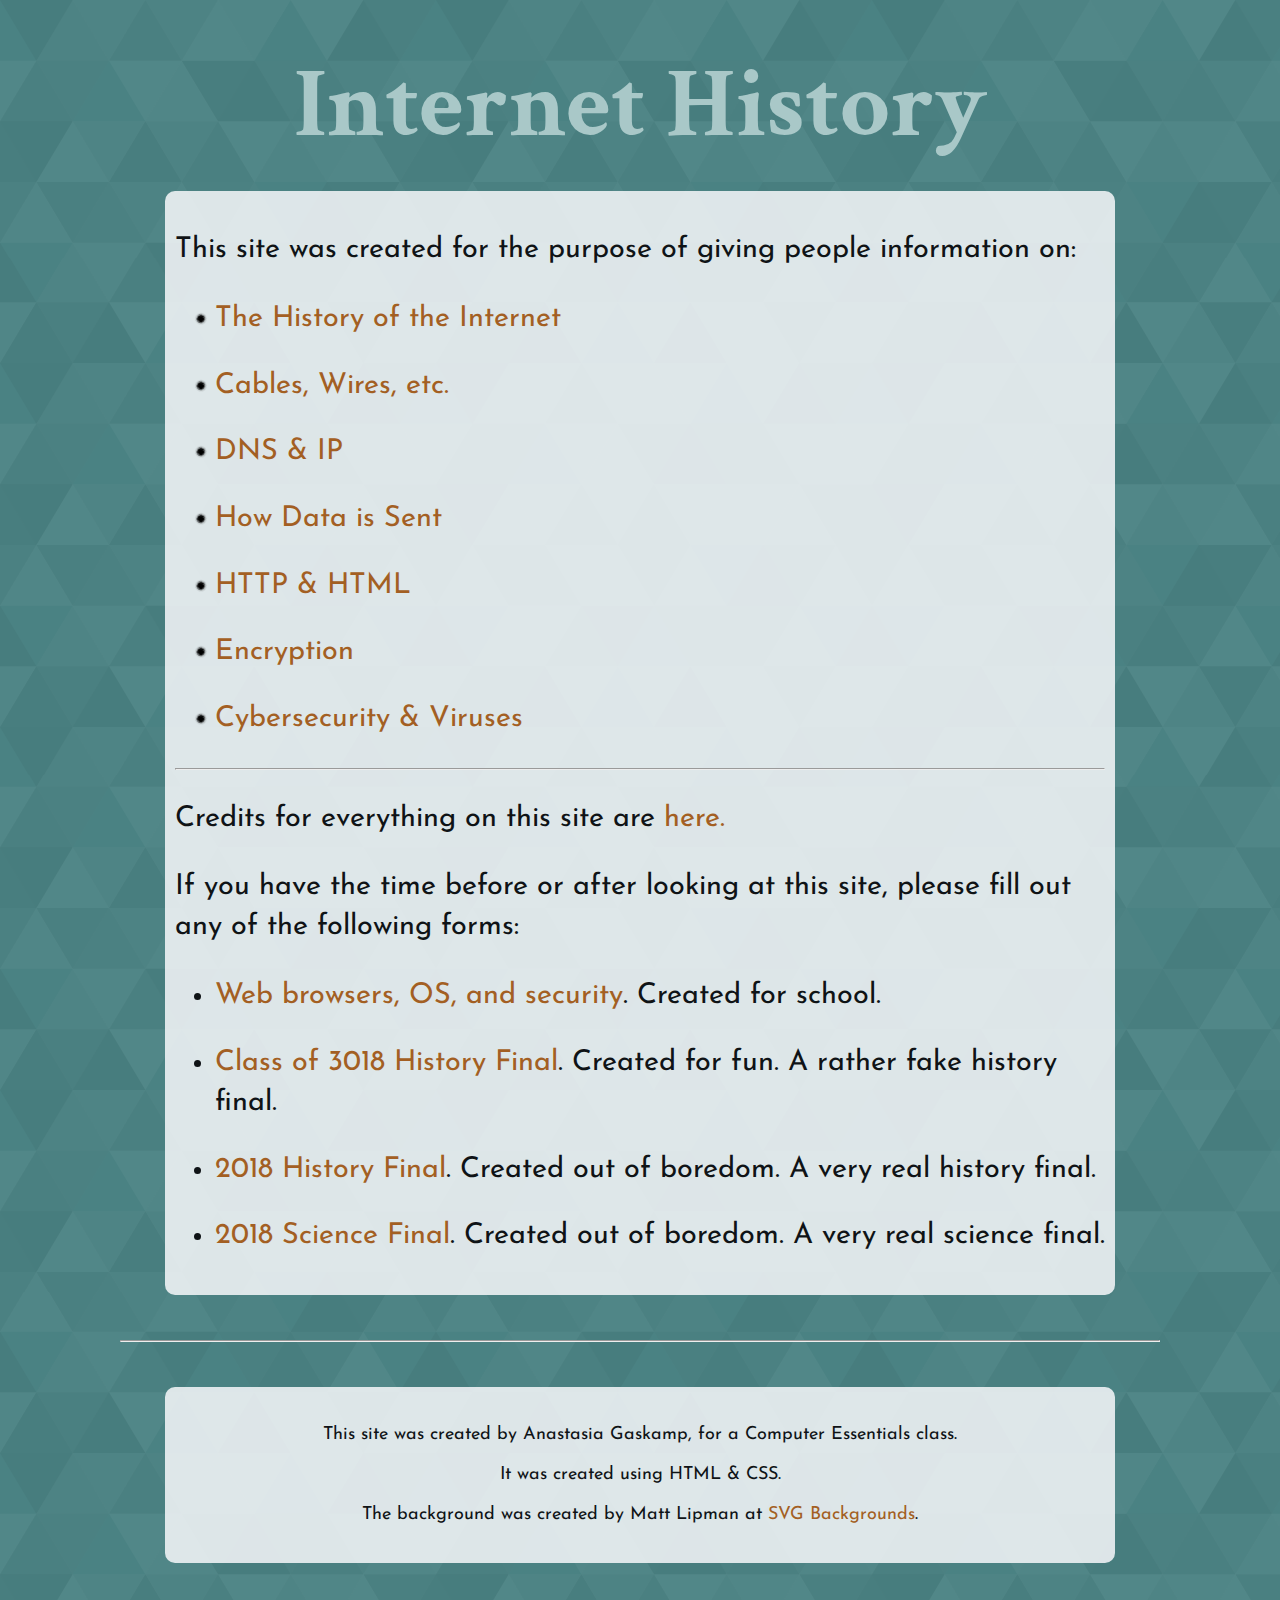
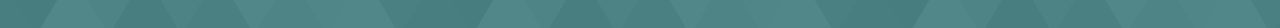
<file: index.html>
<!doctype html>
<html>
<head>
  <title>Internet History</title>
  <link href="css.css" rel="stylesheet">
  <link href="background.css" rel="stylesheet">
  <link rel="shortcut icon" type="image/png" href="icon.png"/>
</head>
<body>
<main>
  <header id="top">
    <h1>Internet History</h1>
  </header>

  <div id="intro" class="background-needed">
    <p>This site was created for the purpose of giving people information on:</p>
      <ul id="firstlist">
        <li class="purpose"><a href="history.html">The History of the Internet</a></li>
        <li class="purpose"><a href="wires.html">Cables, Wires, etc.</a></li>
        <li class="purpose"><a href="ip.html">DNS &amp; IP</a></li>
        <li class="purpose"><a href="bits.html">How Data is Sent</a></li>
        <li class="purpose"><a href="http.html">HTTP &amp; HTML</a></li>
        <li class="purpose"><a href="encrypt.html">Encryption</a></li>
        <li class="purpose"><a href="secure.html">Cybersecurity &amp; Viruses</a></li>
      </ul>
      <hr />
      <p>Credits for everything on this site are <a href="credits.html">here.</a></p>
    
    <p>If you have the time before or after looking at this site, please fill out any of the following forms:</p>
    <ul>
      <li><a href="https://goo.gl/forms/I94LCvXpZNWcKL4x2" title="Browser form">Web browsers, OS, and security</a>. Created for school.</li>
      <li><a href="https://goo.gl/forms/XbqNfwuTIFERKurA2" title="History Final 3018">Class of 3018 History Final</a>. Created for fun. A rather fake history final.</li>
      <li><a href="https://goo.gl/forms/desQDvxOOzbUwZQ43" title="History Final 2018">2018 History Final</a>. Created out of boredom. A very real history final.</li>
      <li><a href="https://goo.gl/forms/VGQwYUubq6twaYFE3" title="Science Final 2018">2018 Science Final</a>. Created out of boredom. A very real science final.</li>
    </ul>
  </div>

    <hr />

  <div id="about" class="background-needed">
    <p>This site was created by Anastasia Gaskamp, for a Computer Essentials class.
      <br />
      It was created using HTML &amp; CSS.
      <br />
      The background was created by Matt Lipman at <a href="https://www.svgbackgrounds.com">SVG Backgrounds</a>.
    </p>
  </div>
</main>
</body>
</html>
</file>
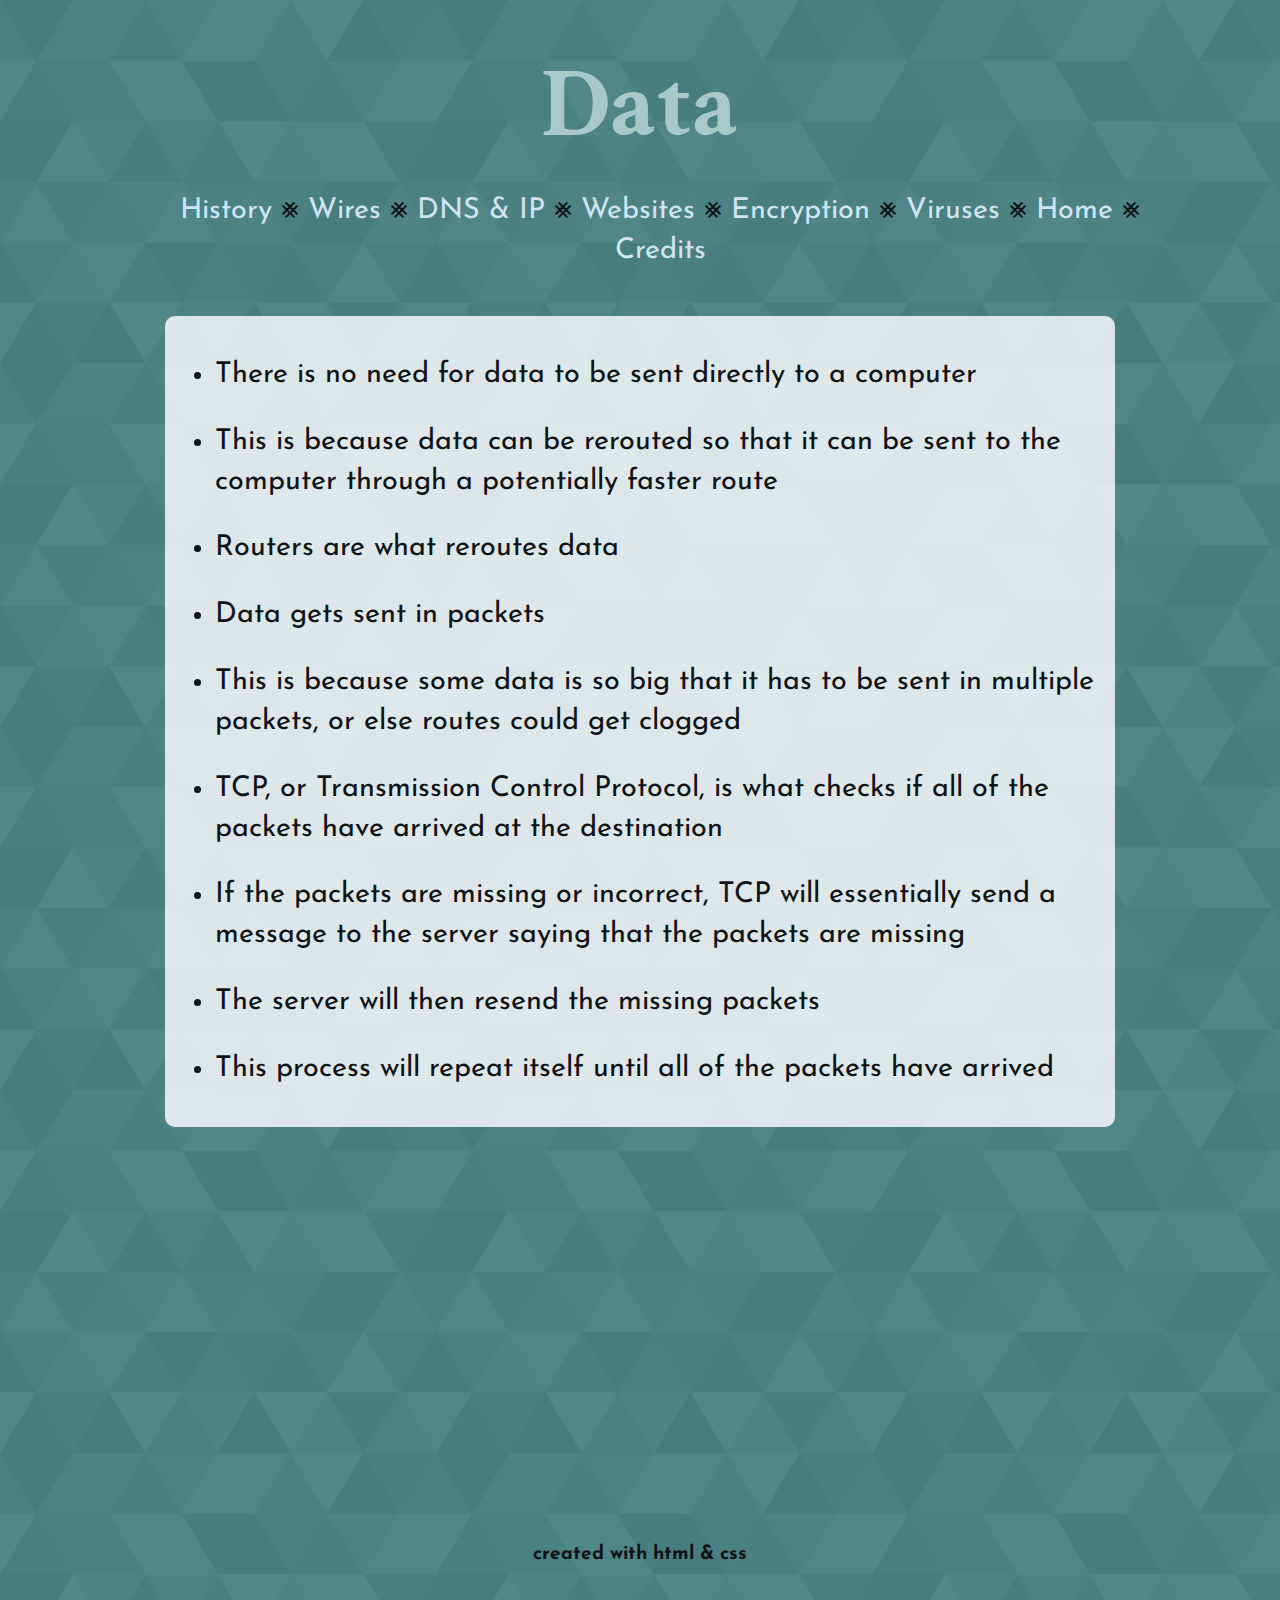
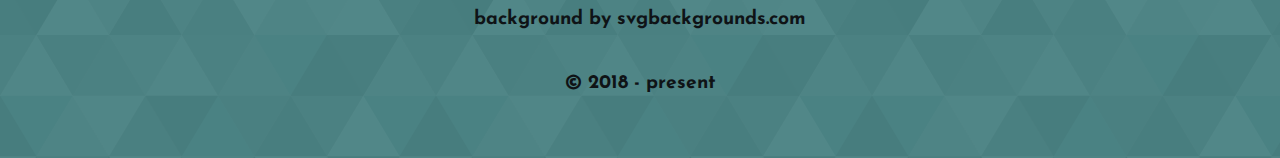
<file: bits.html>
<!doctype html>
<html>
<head>
  <title>Bits and Data</title>
  <link href="css.css" rel="stylesheet">
  <link href="background.css" rel="stylesheet">
  <link rel="shortcut icon" type="image/png" href="icon.png"/>
</head>
<body>
<main>
  <header id="top">
    <h1>Data</h1>
  </header>

  <nav>
    <ul>
        <li><a href="history.html">History</a></li> <!-- Done-->
        <li>&smashp;</li>
        <li><a href="wires.html">Wires</a></li><!-- tbc-->
        <li>&smashp;</li>
        <li><a href="ip.html">DNS &amp; IP</a></li> <!-- tbc-->
        <li>&smashp;</li>
        <li><a href="http.html">Websites</a></li><!-- tbc-->
        <li>&smashp;</li>
        <li><a href="encrypt.html">Encryption</a></li><!-- tbc-->
        <li>&smashp;</li>
        <li><a href="secure.html">Viruses</a></li><!-- done-->
        <li>&smashp;</li>
        <li><a href="index.html">Home</a></li><!-- Done-->
        <li>&smashp;</li>
        <li><a href="credits.html">Credits</a></li><!-- WIP-->
    </ul>
  </nav>

  <div id="content" class="background-needed">
    <ul>
      <li>There is no need for data to be sent directly to a computer</li>
      <li>This is because data can be rerouted so that it can be sent to the computer through a potentially faster route</li>
      <li>Routers are what reroutes data</li>
      <li>Data gets sent in packets</li>
      <li>This is because some data is so big that it has to be sent in multiple packets, or else routes could get clogged</li>
      <li>TCP, or Transmission Control Protocol, is what checks if all of the packets have arrived at the destination</li>
      <li>If the packets are missing or incorrect, TCP will essentially send a message to the server saying that the packets are missing</li>
      <li>The server will then resend the missing packets</li>
      <li>This process will repeat itself until all of the packets have arrived</li>
    </ul>
  </div>

  <div class="vid">
<iframe width="560" height="315" src="https://www.youtube-nocookie.com/embed/PpsEaqJV_A0" frameborder="0" allow="autoplay; encrypted-media" allowfullscreen></iframe>  </div>
</main>
<footer>
  <h6>created with html &amp; css</h6>
  <h6>background by svgbackgrounds.com</h6>
  <h6>&copy; 2018 - present</h6>
</footer>
</body>
</html>
</file>
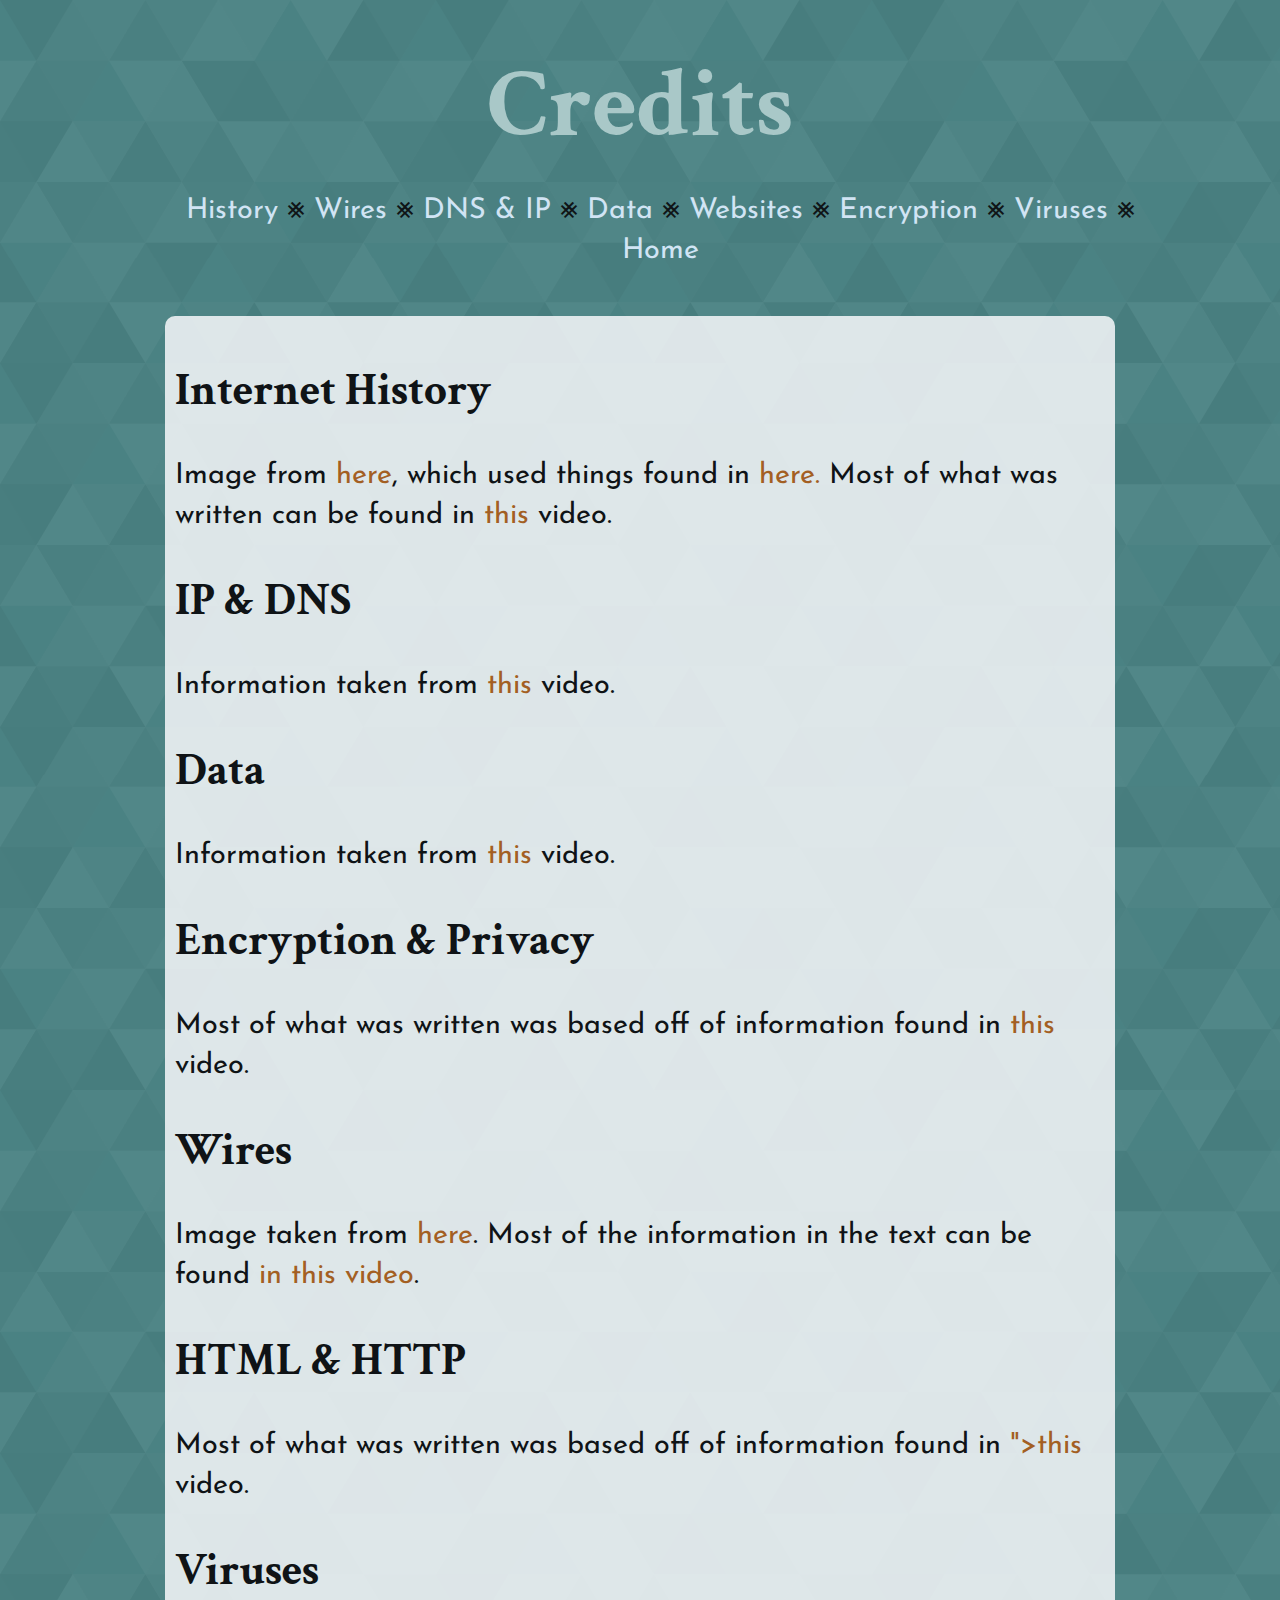
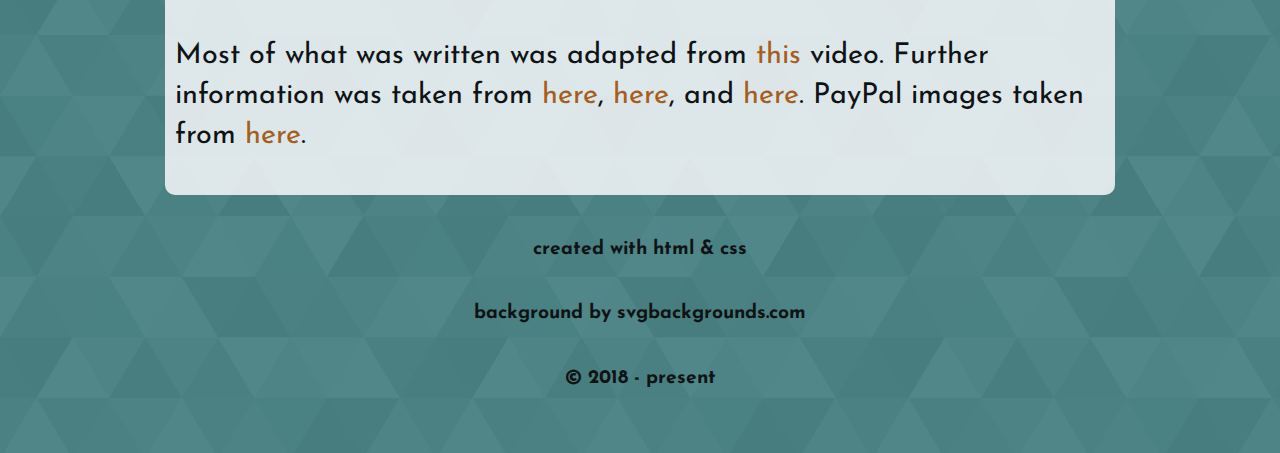
<file: credits.html>
<!doctype html>
<html>
<head>
  <title>Credits</title>
  <link href="css.css" rel="stylesheet">
  <link href="background.css" rel="stylesheet">
  <link rel="shortcut icon" type="image/png" href="icon.png"/>
</head>
<body>
<main>
  <header id="top">
    <h1>Credits</h1>
  </header>

  <nav>
    <ul>
        <li><a href="history.html">History</a></li>
        <li>&smashp;</li>
        <li><a href="wires.html">Wires</a></li>
        <li>&smashp;</li>
        <li><a href="ip.html">DNS &amp; IP</a></li>
        <li>&smashp;</li>
        <li><a href="bits.html">Data</a></li>
        <li>&smashp;</li>
        <li><a href="http.html">Websites</a></li>
        <li>&smashp;</li>
        <li><a href="encrypt.html">Encryption</a></li>
        <li>&smashp;</li>
        <li><a href="secure.html">Viruses</a></li>
        <li>&smashp;</li>
        <li><a href="index.html">Home</a></li>
    </ul>
  </nav>

  <div id="content" class="background-needed">
    <h3>Internet History</h3>
    <p>Image from <a href="https://medium.com/samsung-internet-dev/because-browser-diversity-is-good-for-the-web-910d1cbcdf3b">here</a>, which used things found in
      <a href="https://github.com/alrra/browser-logos">here.</a> Most of what was
    written can be found in <a href="https://www.youtube.com/watch?v=h8K49dD52WA&feature=youtu.be">this</a> video.</p>

    <h3>IP &amp; DNS</h3>
    <p>Information taken from <a href="https://youtu.be/5o8CwafCxnU">this</a> video.</p>
    
    <h3>Data</h3>
    <p>Information taken from <a href="https://youtu.be/AYdF7b3nMto">this</a> video.</p>
    
    <h3>Encryption &amp; Privacy</h3>
    <p>Most of what was written was based off of information found in <a href="https://www.youtube.com/watch?v=ZghMPWGXexs">this</a> video.</p>
    
    <h3>Wires</h3>
    <p>Image taken from <a href="https://en.wikipedia.org/wiki/Bit" title="Wikipedia article on the Bit">here</a>. Most of the 
      information in the text can be found <a href="https://www.youtube.com/watch?v=ZhEf7e4kopM">in this video</a>.
    
    <h3>HTML &amp; HTTP</h3>
    <p>Most of what was written was based off of information found in <a href="<iframe width="560" height="315" src="https://www.youtube-nocookie.com/embed/kBXQZMmiA4s" frameborder="0" allow="autoplay; encrypted-media" allowfullscreen></iframe>">this</a> video.</p>
      
    <h3>Viruses</h3>
    <p>Most of what was written was adapted from <a href="https://youtu.be/AuYNXgO_f3Y">this</a>
      video. Further information was taken from
      <a href="https://www.cisco.com/c/en/us/about/security-center/virus-differences.html">here</a>,
      <a href="http://malware.wikia.com/wiki/Conficker">here</a>, and
      <a href="https://en.wikipedia.org/wiki/Computer_worm">here</a>. PayPal images taken
     from <a href="https://www.sheffield.ac.uk/cics/phishing/paypalexample">here</a>.</p>
  </div>
</main>
<footer>
  <h6>created with html &amp; css</h6>
  <h6>background by svgbackgrounds.com</h6>
  <h6>&copy; 2018 - present</h6>
</footer>
</body>
</html>
</file>
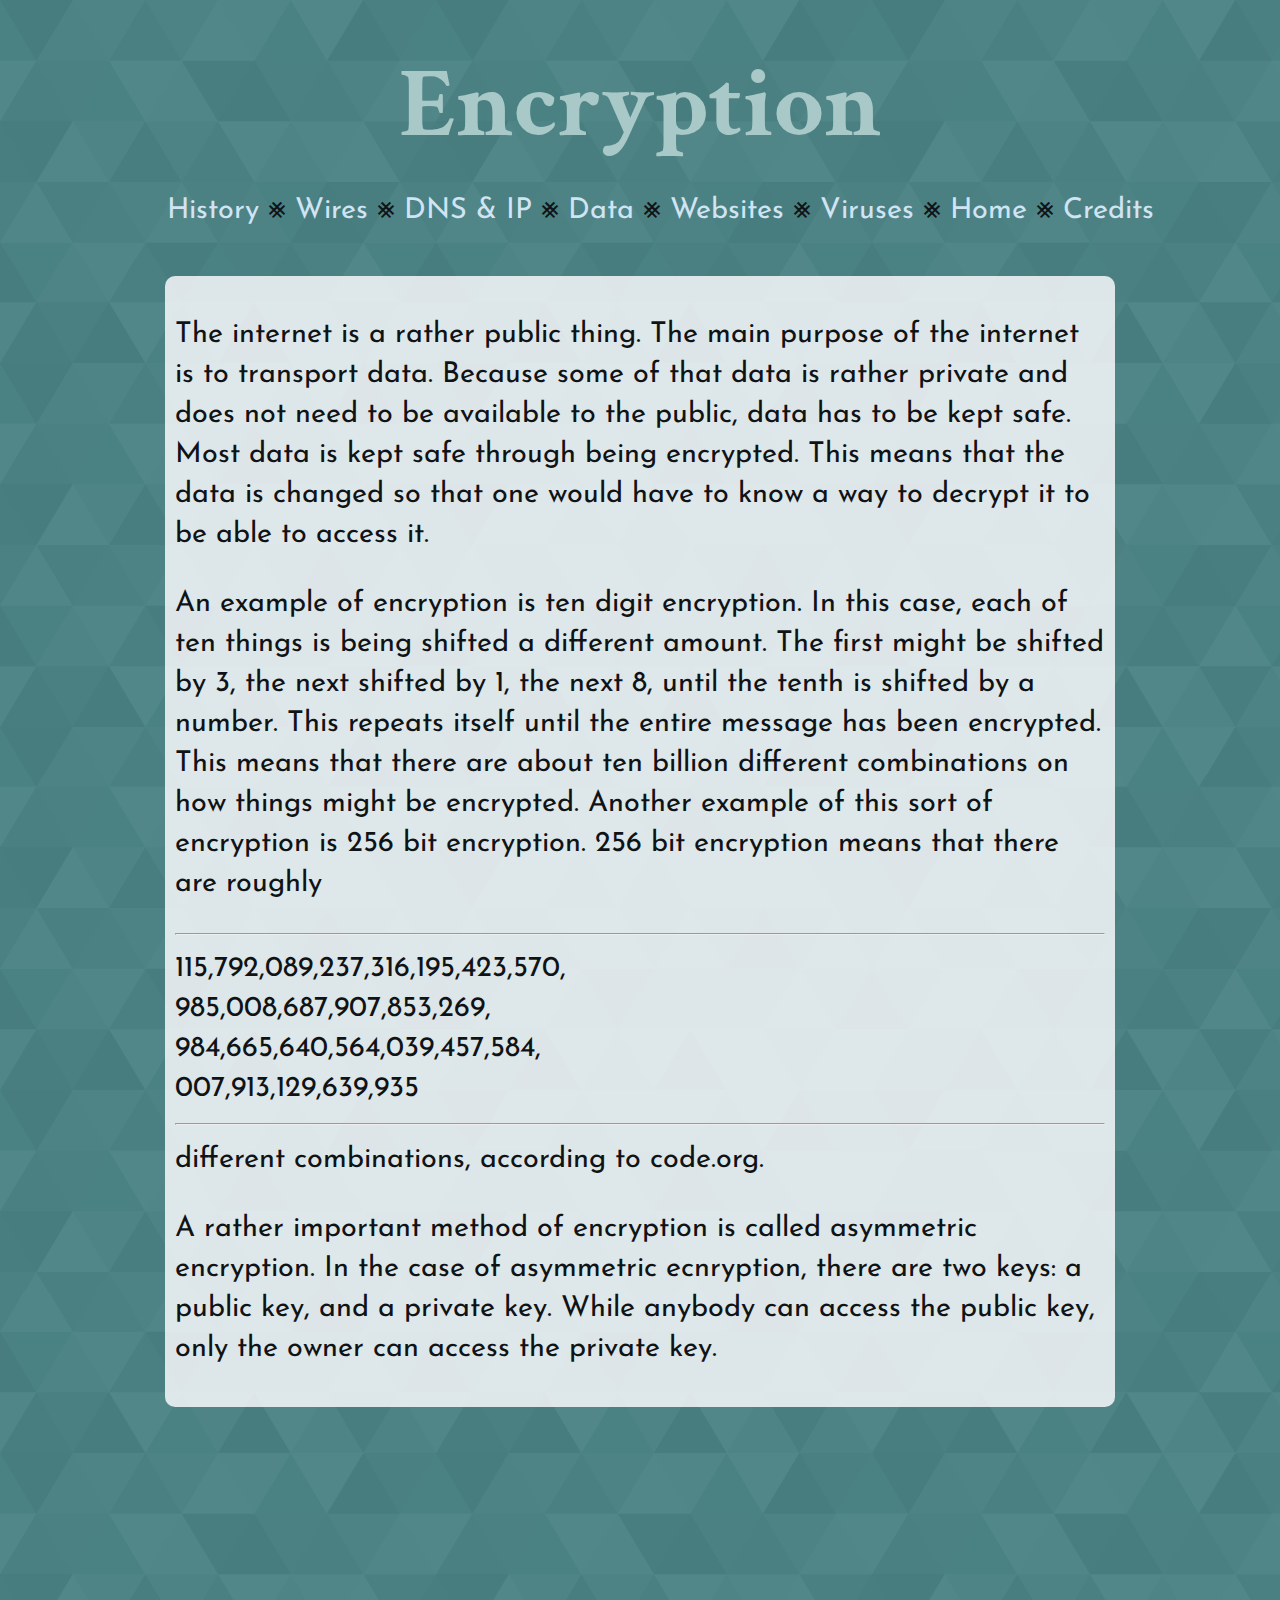
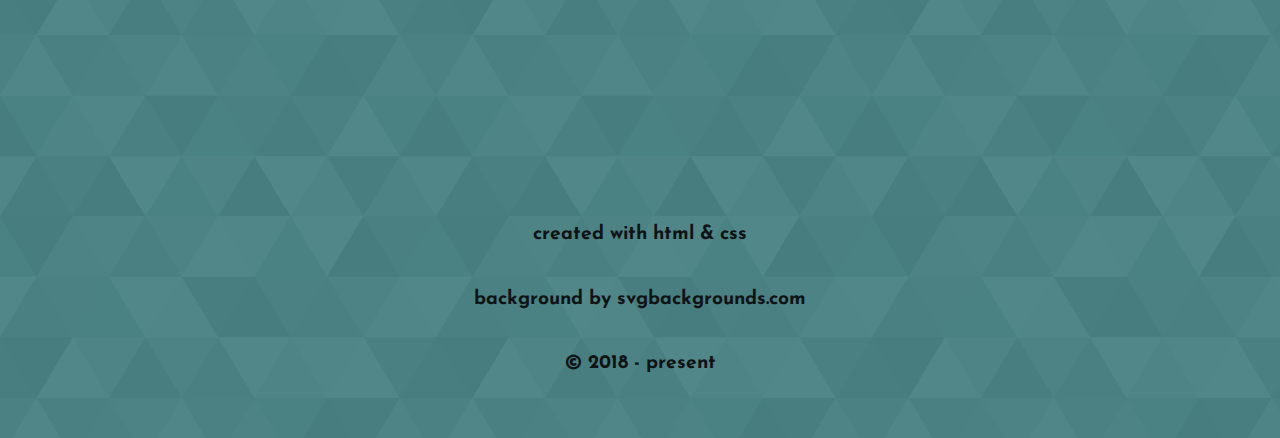
<file: encrypt.html>
<!doctype html>
<html>
<head>
  <title>Encryption | Privacy</title>
  <link href="css.css" rel="stylesheet">
  <link href="background.css" rel="stylesheet">
  <link rel="shortcut icon" type="image/png" href="icon.png"/>
</head>
<body>
<main>
  <header id="top">
    <h1>Encryption</h1>
  </header>

  <nav>
    <ul>
        <li><a href="history.html">History</a></li> <!-- Done-->
        <li>&smashp;</li>
        <li><a href="wires.html">Wires</a></li><!-- c-->
        <li>&smashp;</li>
        <li><a href="ip.html">DNS &amp; IP</a></li> <!-- c-->
        <li>&smashp;</li>
        <li><a href="bits.html">Data</a></li><!-- c-->
        <li>&smashp;</li>
        <li><a href="http.html">Websites</a></li><!-- tbc-->
        <li>&smashp;</li>
        <li><a href="secure.html">Viruses</a></li><!-- done-->
        <li>&smashp;</li>
        <li><a href="index.html">Home</a></li><!-- Done-->
        <li>&smashp;</li>
        <li><a href="credits.html">Credits</a></li><!-- WIP-->
    </ul>
  </nav>

  <div id="content" class="background-needed">
    <p>The internet is a rather public thing. The main purpose of the internet is to transport data. Because some of that data 
    is rather private and does not need to be available to the public, data has to be kept safe. Most data is kept safe through 
    being encrypted. This means that the data is changed so that one would have to know a way to decrypt it to be able to access it. 
    </p>
    
    <p>An example of encryption is ten digit encryption. In this case, each of ten things is being shifted a different amount. The first might be shifted by 3, the next shifted by 1, the next 8, until the tenth is shifted by a number. This repeats itself until the entire message has been encrypted. This means that there are about ten billion different combinations on how things might be encrypted. Another example of this sort of encryption is 256 bit encryption. 256 bit encryption means that there are roughly<hr/> 115,792,089,237,316,195,423,570,<br>985,008,687,907,853,269,<br>984,665,640,564,039,457,584,<br>007,913,129,639,935 <hr/>different combinations, according to code.org.</p>
    
    <p>A rather important method of encryption is called asymmetric encryption. In the case of asymmetric ecnryption, there are two keys: a public key, and a private key. While anybody can access the public key, only the owner can access the private key.</p>
  </div>

  <div class="vid">
    <iframe width="560" height="315" src="https://www.youtube-nocookie.com/embed/AQDCe585Lnc" frameborder="0" allow="autoplay; encrypted-media" allowfullscreen></iframe>
  </div>
</main>
<footer>
  <h6>created with html &amp; css</h6>
  <h6>background by svgbackgrounds.com</h6>
  <h6>&copy; 2018 - present</h6>
</footer>
</body>
</html>
</file>
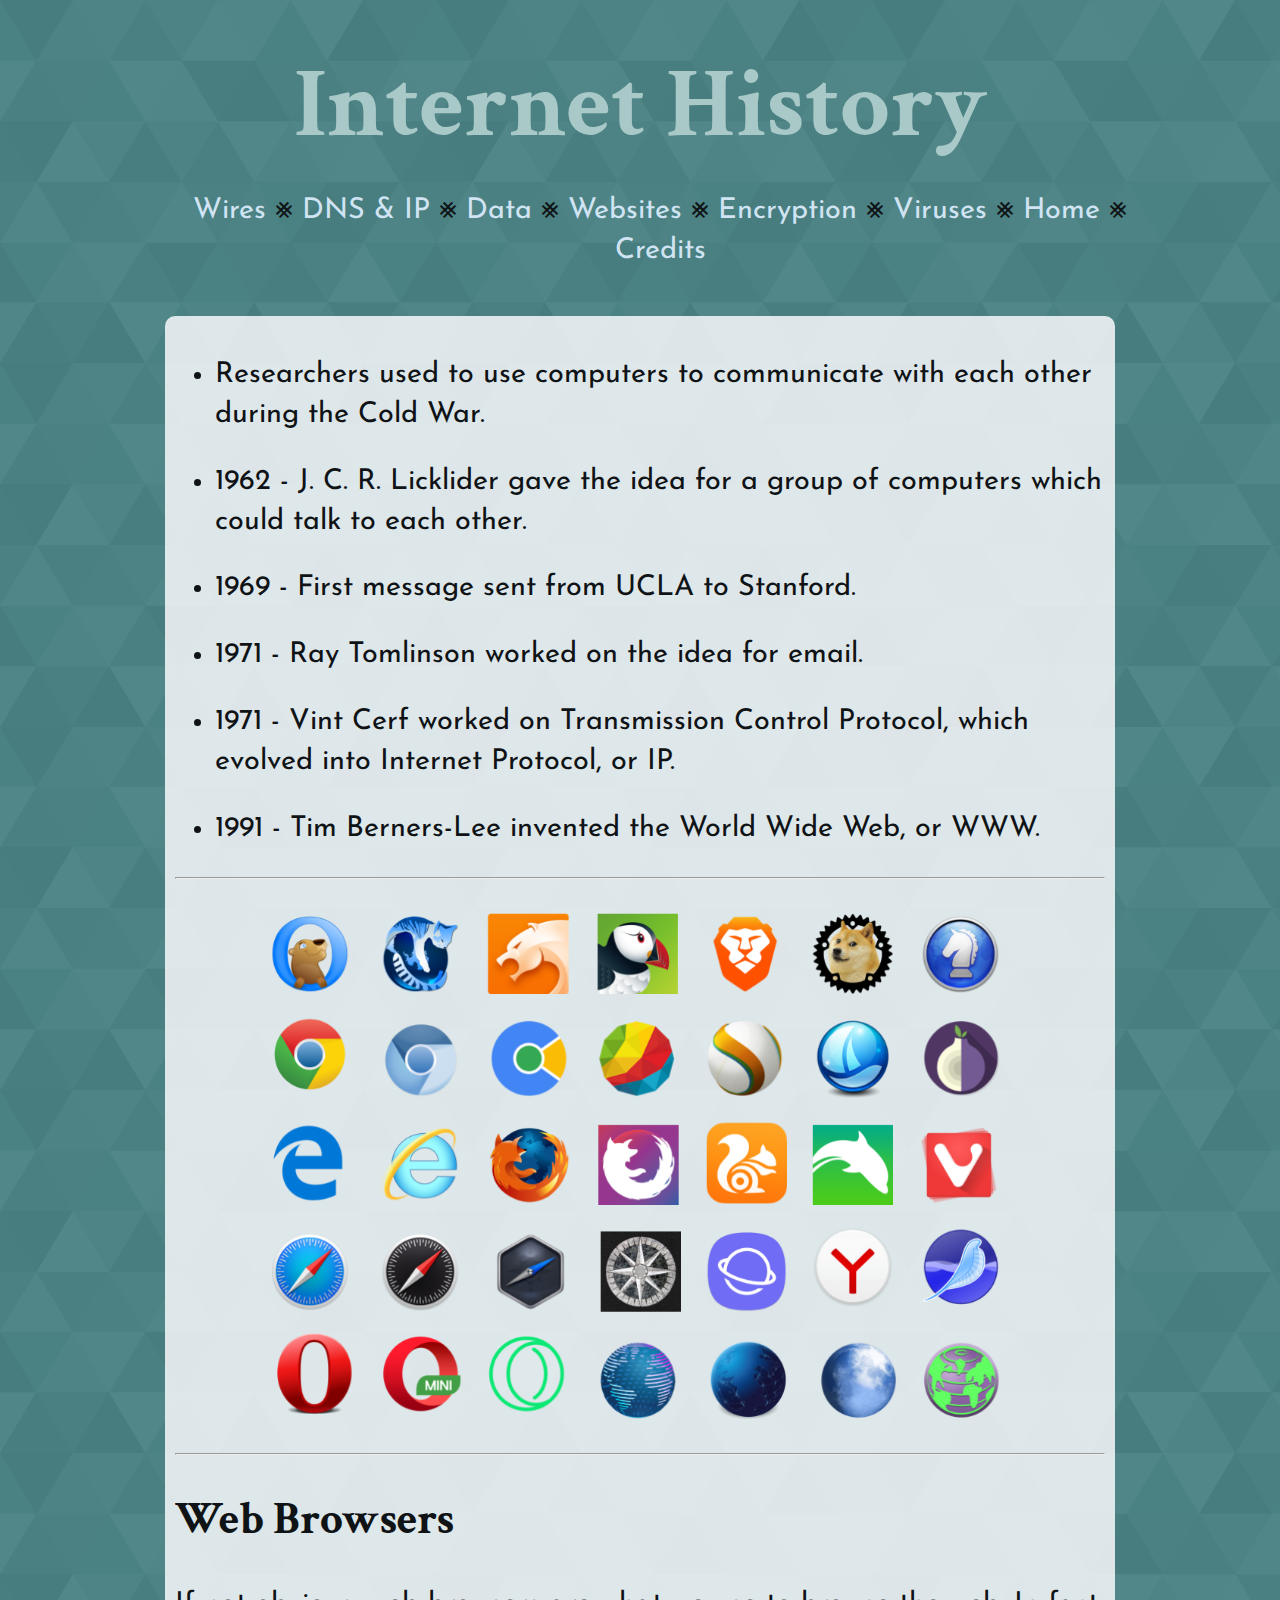
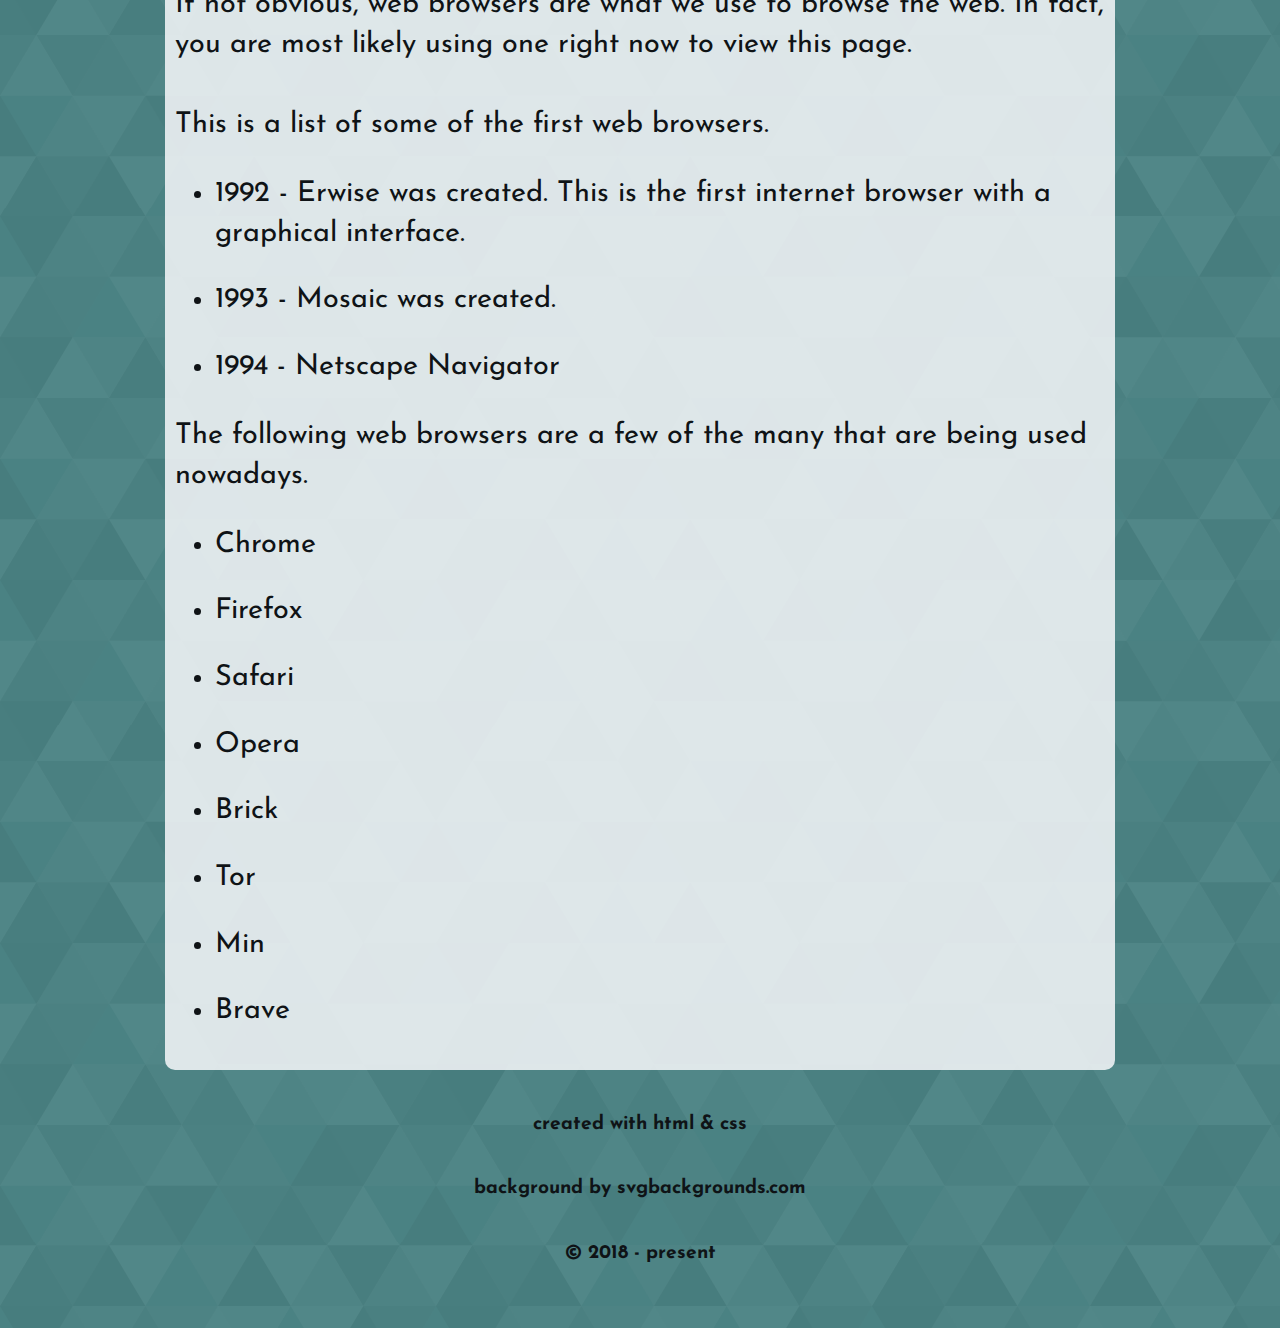
<file: history.html>
<!doctype html>
<html>
<head>
  <title>History of the Internet</title>
  <link href="css.css" rel="stylesheet">
  <link href="background.css" rel="stylesheet">
  <link rel="shortcut icon" type="image/png" href="icon.png"/>
</head>
<body>
<main>
  <header id="top">
    <h1>Internet History</h1>
  </header>

  <nav>
    <ul>
        <li><a href="wires.html">Wires</a></li>
        <li>&smashp;</li>
        <li><a href="ip.html">DNS &amp; IP</a></li>
        <li>&smashp;</li>
        <li><a href="bits.html">Data</a></li>
        <li>&smashp;</li>
        <li><a href="http.html">Websites</a></li>
        <li>&smashp;</li>
        <li><a href="encrypt.html">Encryption</a></li>
        <li>&smashp;</li>
        <li><a href="secure.html">Viruses</a></li>
        <li>&smashp;</li>
        <li><a href="index.html">Home</a></li>
        <li>&smashp;</li>
        <li><a href="credits.html">Credits</a></li>
    </ul>
  </nav>

  <div id="content" class="background-needed">
    <ul>
      <li>Researchers used to use computers to communicate with each other during
        the Cold War.</li>
      <li>1962 - J. C. R. Licklider gave the idea for a group of computers which
        could talk to each other.</li>
      <li>1969 - First message sent from UCLA to Stanford.</li>
      <li>1971 - Ray Tomlinson worked on the idea for email.</li>
      <li>1971 - Vint Cerf worked on Transmission Control Protocol, which evolved
        into Internet Protocol, or IP.</li>
      <li>1991 - Tim Berners&#45;Lee invented the World Wide Web, or WWW.</li>
    </ul>
    <hr />
    <img src="browsercons.png" />
    <hr />
    <h3>Web Browsers</h3>
    <p>If not obvious, web browsers are what we use to browse the web. In fact,
      you are most likely using one right now to view this page. <br /> <br />
      This is a list of some of the first web browsers.</p>
    <ul>
      <li>1992 - Erwise was created. This is the first internet browser with a
        graphical interface.</li>
      <li>1993 - Mosaic was created.</li>
      <li>1994 - Netscape Navigator</li>
    </ul>
    <p>The following web browsers are a few of the many that are being used
    nowadays.</p>
    <ul>
      <li>Chrome</li>
      <li>Firefox</li>
      <li>Safari</li>
      <li>Opera</li>
      <li>Brick</li>
      <li>Tor</li>
      <li>Min</li>
      <li>Brave</li>
    </ul>
  </div>
</main>
<footer>
  <h6>created with html &amp; css</h6>
  <h6>background by svgbackgrounds.com</h6>
  <h6>&copy; 2018 - present</h6>
</footer>
</body>
</html>
</file>
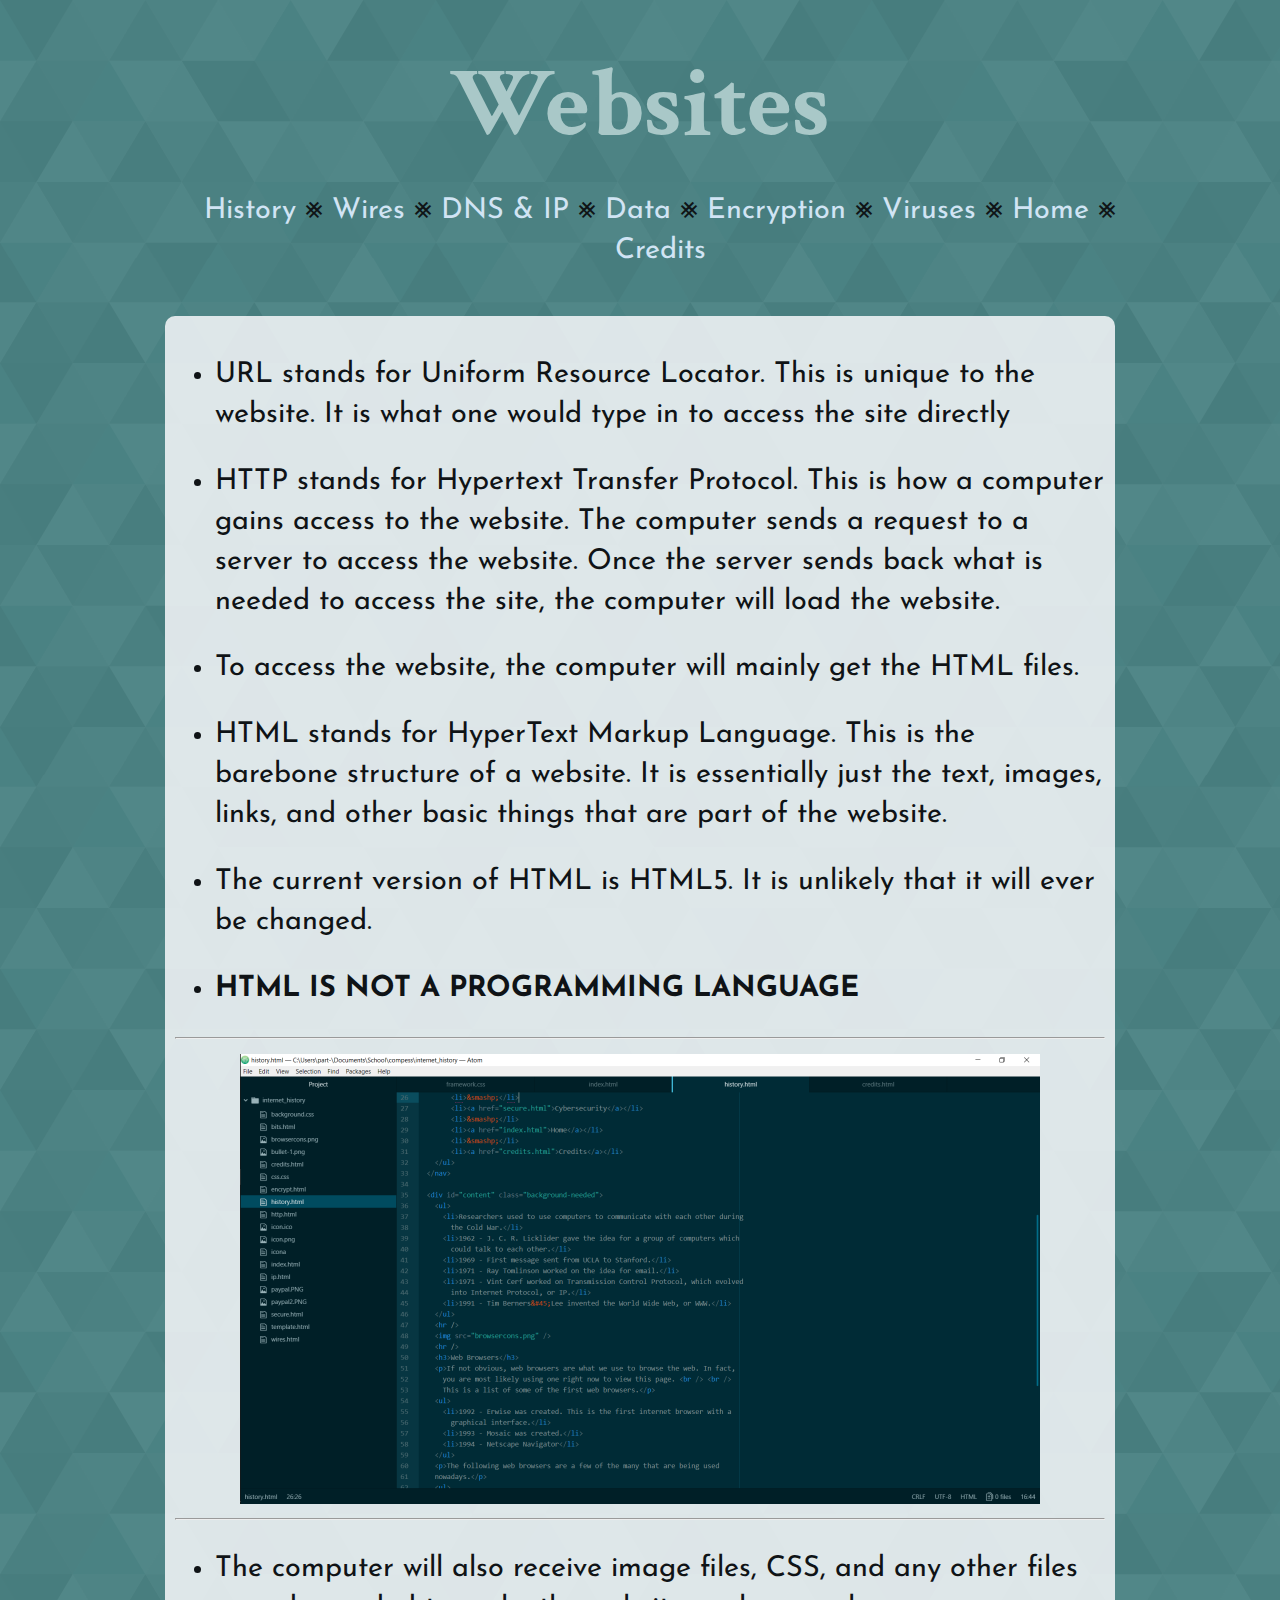
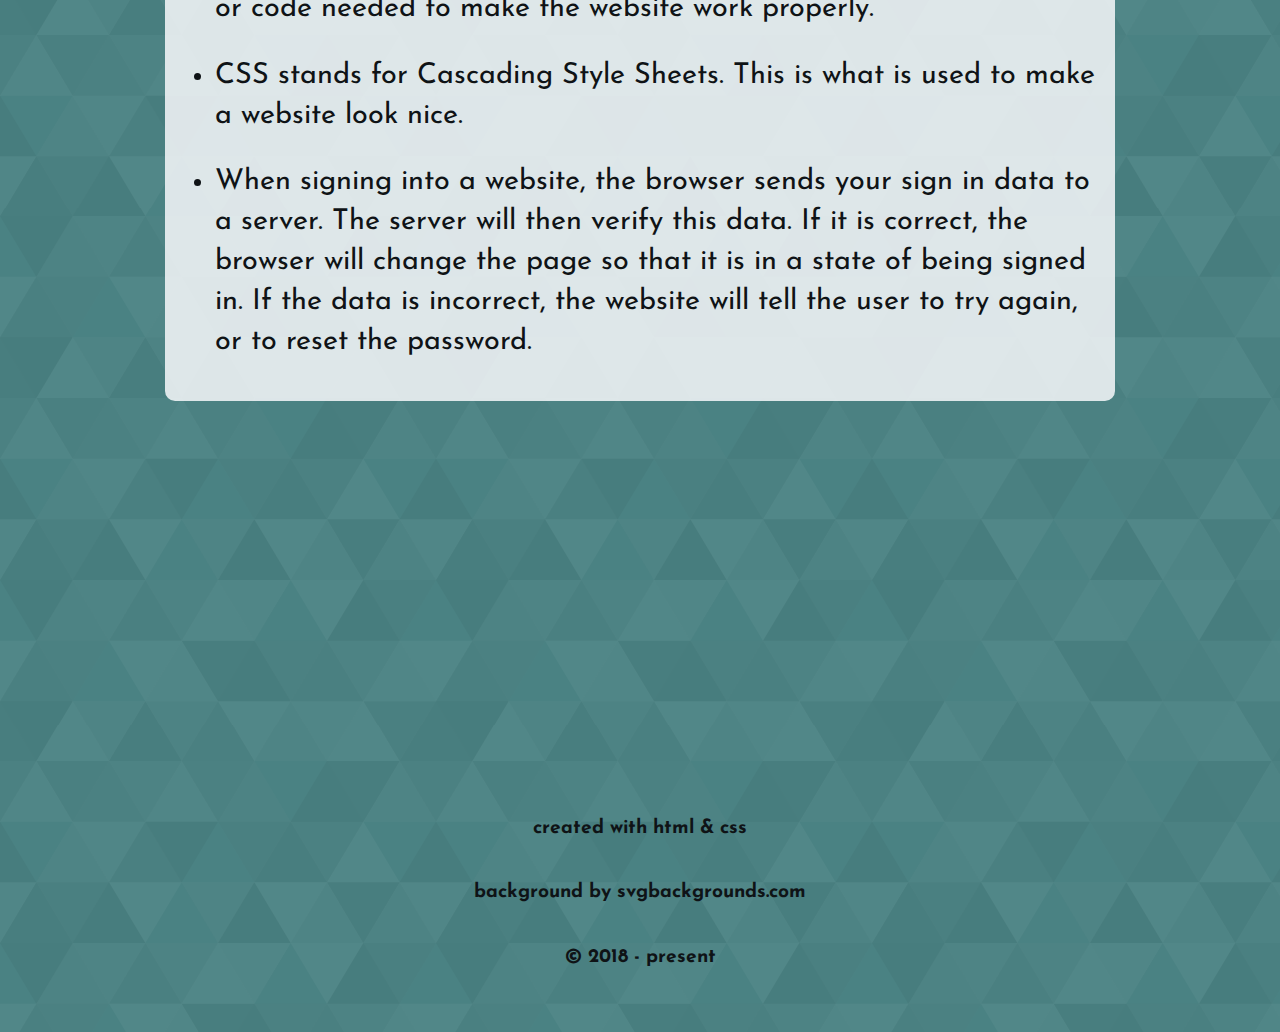
<file: http.html>
<!doctype html>
<html>
<head>
  <title>Websites</title>
  <link href="css.css" rel="stylesheet">
  <link href="background.css" rel="stylesheet">
  <link rel="shortcut icon" type="image/png" href="icon.png"/>
</head>
<body>
<main>
  <header id="top">
    <h1>Websites</h1>
  </header>

  <nav>
    <ul>
        <li><a href="history.html">History</a></li> <!-- Done-->
        <li>&smashp;</li>
        <li><a href="wires.html">Wires</a></li><!-- c-->
        <li>&smashp;</li>
        <li><a href="ip.html">DNS &amp; IP</a></li> <!-- c-->
        <li>&smashp;</li>
        <li><a href="bits.html">Data</a></li><!-- c-->
        <li>&smashp;</li>
        <li><a href="encrypt.html">Encryption</a></li>
        <li>&smashp;</li>
        <li><a href="secure.html">Viruses</a></li>
        <li>&smashp;</li>
        <li><a href="index.html">Home</a></li>
        <li>&smashp;</li>
        <li><a href="credits.html">Credits</a></li><!-- WIP-->
    </ul>
  </nav>

  <div id="content" class="background-needed">
    <ul>
      <li>URL stands for Uniform Resource Locator. This is unique to the website. It is what one would type in to access the site directly</li>
      <li>HTTP stands for Hypertext Transfer Protocol. This is how a computer gains access to the website. The computer sends a request to a server to access the website. Once the server sends back what is needed to access the site, the computer will load the website.</li>
      <li>To access the website, the computer will mainly get the HTML files.</li>
      <li>HTML stands for HyperText Markup Language. This is the barebone structure of a website. It is essentially just the text, images, links, and other basic things that are part of the website.</li>
      <li>The current version of HTML is HTML5. It is unlikely that it will ever be changed.</li>
      <li><strong>HTML IS NOT A PROGRAMMING LANGUAGE</strong></li>
    </ul>
    <hr />
    <img src="html-example.png" title="This is an example of HTML." />
    <hr />
    <ul>
      <li>The computer will also receive image files, CSS, and any other files or code needed to make the website work properly.</li>
      <li>CSS stands for Cascading Style Sheets. This is what is used to make a website look nice.</li>
      <li>When signing into a website, the browser sends your sign in data to a server. The server will then verify this data. If it is correct, the browser will change the page so that it is in a state of being signed in. If the data is incorrect, the website will tell the user to try again, or to reset the password.</li>
    </ul>
  </div>

  <div class="vid">
<iframe width="560" height="315" src="https://www.youtube-nocookie.com/embed/IsXEVQRaTX8" frameborder="0" allow="autoplay; encrypted-media" allowfullscreen></iframe>  </div>
</main>
<footer>
  <h6>created with html &amp; css</h6>
  <h6>background by svgbackgrounds.com</h6>
  <h6>&copy; 2018 - present</h6>
</footer>
</body>
</html>
</file>
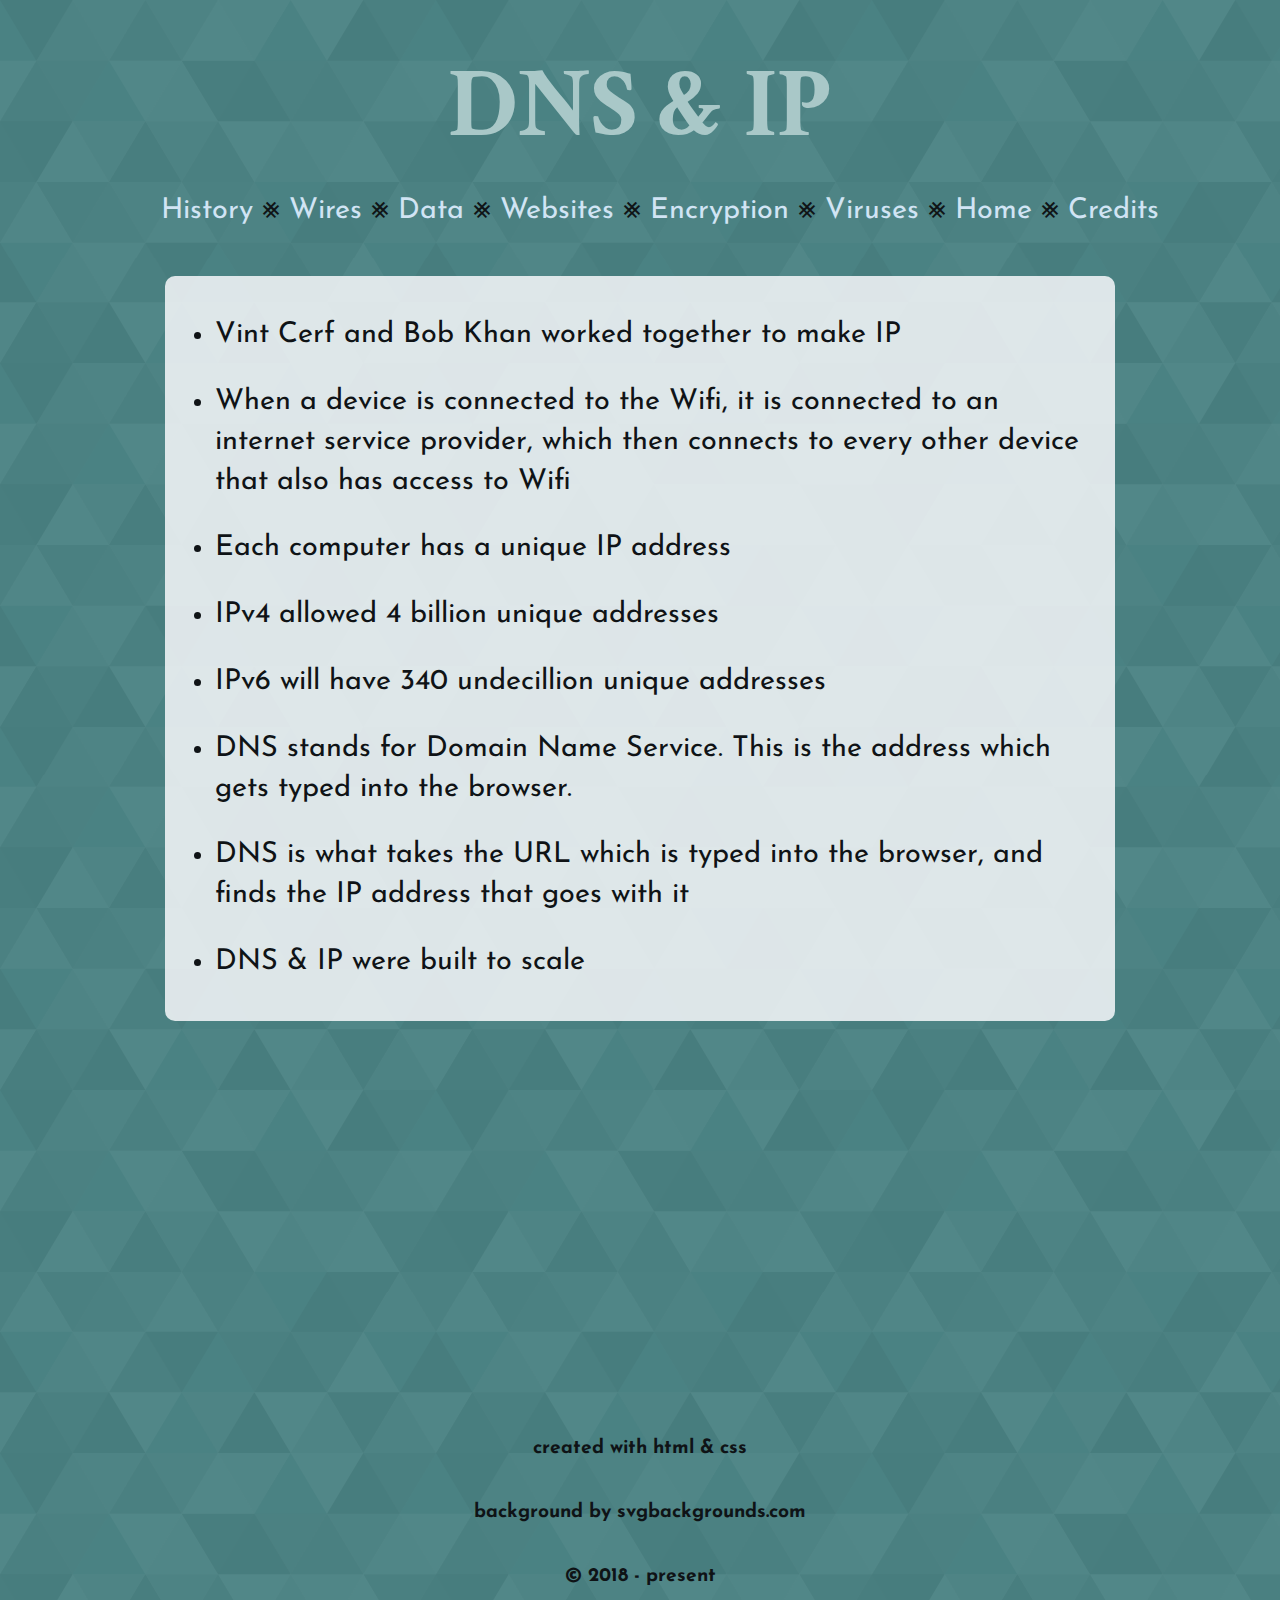
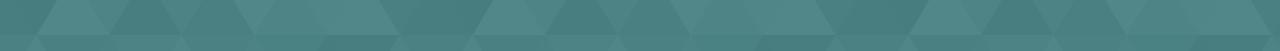
<file: ip.html>
<!doctype html>
<html>
<head>
  <title>DNS and IP</title>
  <link href="css.css" rel="stylesheet">
  <link href="background.css" rel="stylesheet">
  <link rel="shortcut icon" type="image/png" href="icon.png"/>
</head>
<body>
<main>
  <header id="top">
    <h1>DNS &amp; IP</h1>
  </header>

  <nav>
    <ul>
        <li><a href="history.html">History</a></li> <!-- Done-->
        <li>&smashp;</li>
        <li><a href="wires.html">Wires</a></li><!-- tbc-->
        <li>&smashp;</li>
        <li><a href="bits.html">Data</a></li><!-- tbc-->
        <li>&smashp;</li>
        <li><a href="http.html">Websites</a></li><!-- tbc-->
        <li>&smashp;</li>
        <li><a href="encrypt.html">Encryption</a></li><!-- tbc-->
        <li>&smashp;</li>
        <li><a href="secure.html">Viruses</a></li><!-- done-->
        <li>&smashp;</li>
        <li><a href="index.html">Home</a></li><!-- Done-->
        <li>&smashp;</li>
        <li><a href="credits.html">Credits</a></li><!-- WIP-->
    </ul>
  </nav>

  <div id="content" class="background-needed">
    <ul>
      <li>Vint Cerf and Bob Khan worked together to make IP</li>
      <li>When a device is connected to the Wifi, it is connected to an internet service provider, which then connects to every other device that also has access to Wifi</li>
      <li>Each computer has a unique IP address</li>
      <li>IPv4 allowed 4 billion unique addresses</li>
      <li>IPv6 will have 340 undecillion unique addresses</li>
      <li>DNS stands for Domain Name Service. This is the address which gets typed into the browser.</li>
      <li>DNS is what takes the URL which is typed into the browser, and finds the IP address that goes with it</li>
      <li>DNS &amp; IP were built to scale</li>
    </ul>
  </div>

  <div class="vid">
<iframe width="560" height="315" src="https://www.youtube-nocookie.com/embed/aor29pGhlFE" frameborder="0" allow="autoplay; encrypted-media" allowfullscreen></iframe></main>
<footer>
  <h6>created with html &amp; css</h6>
  <h6>background by svgbackgrounds.com</h6>
  <h6>&copy; 2018 - present</h6>
</footer>
</body>
</html>
</file>
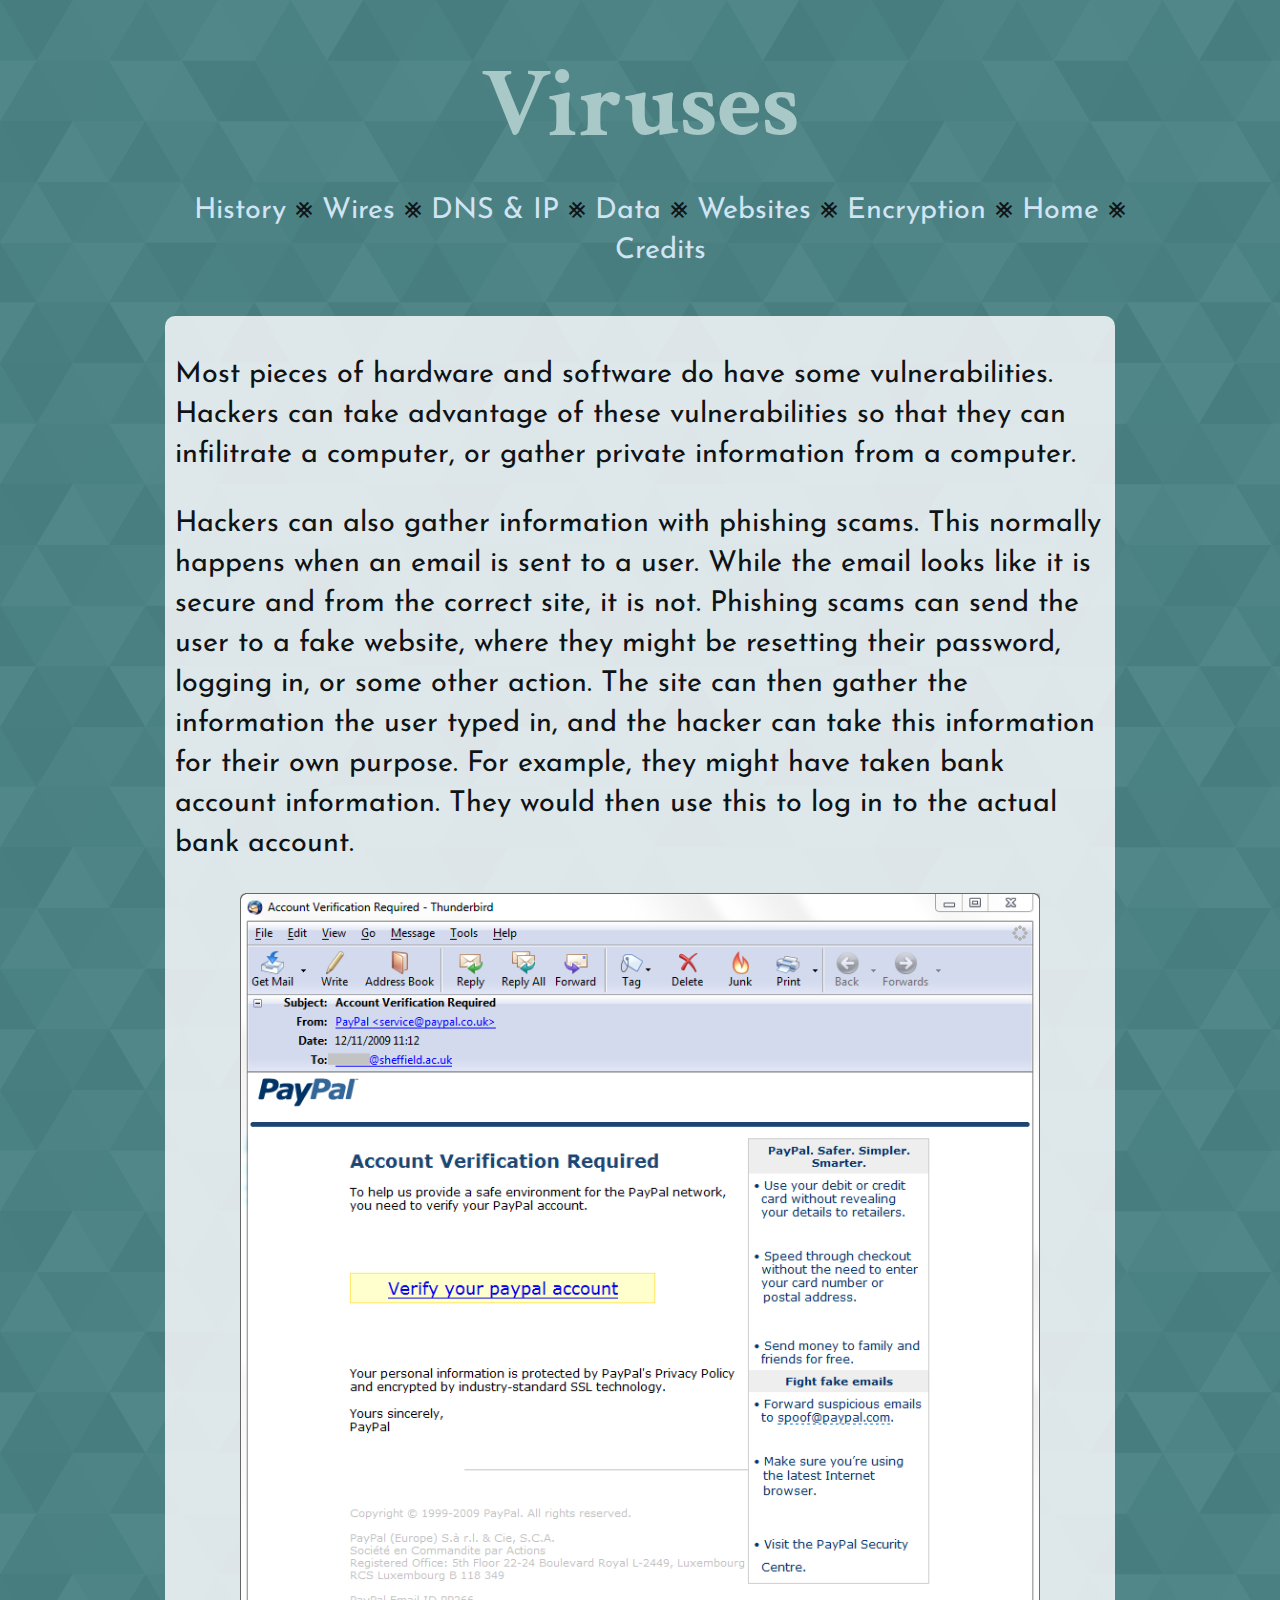
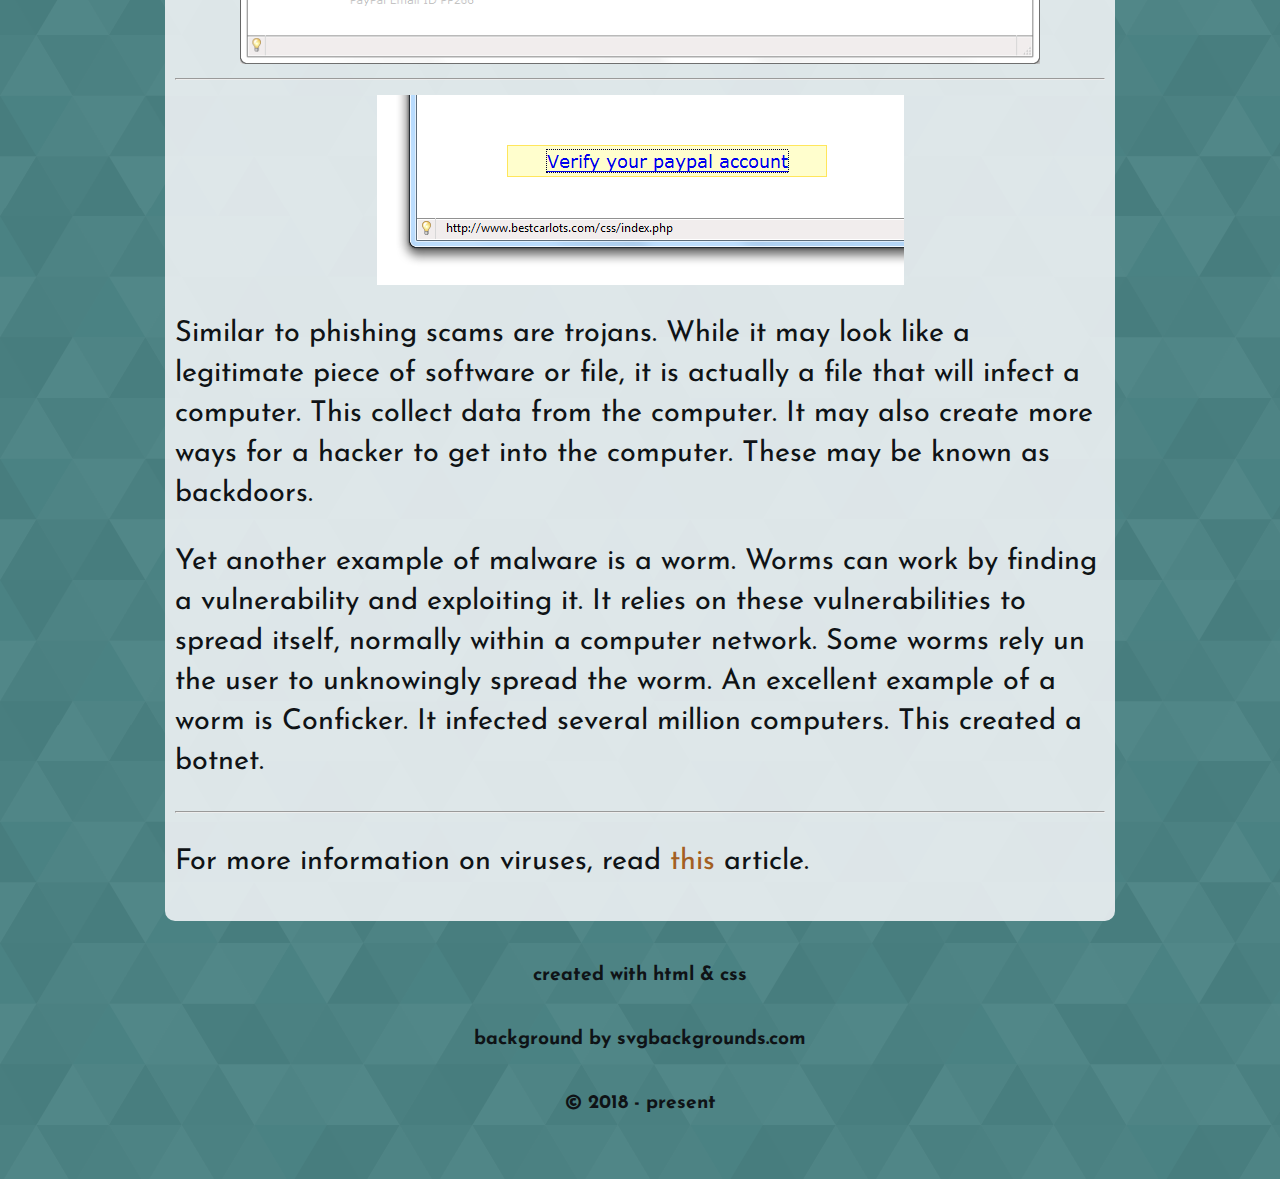
<file: secure.html>
<!doctype html>
<html>
<head>
  <title>Viruses</title>
  <link href="css.css" rel="stylesheet">
  <link href="background.css" rel="stylesheet">
  <link rel="shortcut icon" type="image/png" href="icon.png"/>
</head>
<body>
<main>
  <header id="top">
    <h1>Viruses</h1>
  </header>

  <nav>
    <ul>
        <li><a href="history.html" title="History of the Internet">History</a></li>
        <li>&smashp;</li>
        <li><a href="wires.html" title="Sending data">Wires</a></li>
        <li>&smashp;</li>
        <li><a href="ip.html" title="DNS. IP">DNS &amp; IP</a></li>
        <li>&smashp;</li>
        <li><a href="bits.html" title="How data gets sent">Data</a></li>
        <li>&smashp;</li>
        <li><a href="http.html" title="HTTP. HTML.">Websites</a></li>
        <li>&smashp;</li>
        <li><a href="encrypt.html" title="Different methods for encrypting data">Encryption</a></li>
        <li>&smashp;</li>
        <li><a href="index.html" title="Homepage">Home</a></li>
        <li>&smashp;</li>
        <li><a href="credits.html" title="Sources for everything">Credits</a></li>
    </ul>
  </nav>

  <div id="content" class="background-needed">
    <p>Most pieces of hardware and software do have some vulnerabilities. Hackers
       can take advantage of these vulnerabilities so that they can infilitrate
       a computer, or gather private information from a computer.</p>
    <p> Hackers can also gather information with phishing scams. This normally happens
      when an email is sent to a user. While the email looks like it is secure and
      from the correct site, it is not. Phishing scams can send the user to a fake
      website, where they might be resetting their password, logging in, or some other
      action. The site can then gather the information the user typed in, and the
      hacker can take this information for their own purpose. For example, they might
      have taken bank account information. They would then use this to log in to
      the actual bank account.
    </p>
    <img src="paypal.PNG" title="An email that looks completely fine.">
    <hr />
    <img src="paypal2.PNG" title="Upon hovering on the verify link, it is revealed
    that the link is not to the PayPal website.">
    <p>Similar to phishing scams are trojans. While it
      may look like a legitimate piece of software or file, it is actually a file that
      will infect a computer. This collect data from the computer. It may also
    create more ways for a hacker to get into the computer. These may be known as
    backdoors.</p>
    <p>Yet another example of malware is a worm. Worms can work by finding a vulnerability
      and exploiting it. It relies on these vulnerabilities to spread itself, normally
      within a computer network. Some worms rely un the user to unknowingly spread
      the worm. An excellent example of a worm is Conficker. It infected several
      million computers. This created a botnet.
<hr />
  <p>For more information on viruses, read <a href="https://www.cisco.com/c/en/us/about/security-center/virus-differences.html" title="An article on viruses.">this</a> article.</p>
  </div>
</main>
<footer>
  <h6>created with html &amp; css</h6>
  <h6>background by svgbackgrounds.com</h6>
  <h6>&copy; 2018 - present</h6>
</footer>
</body>
</html>
</file>
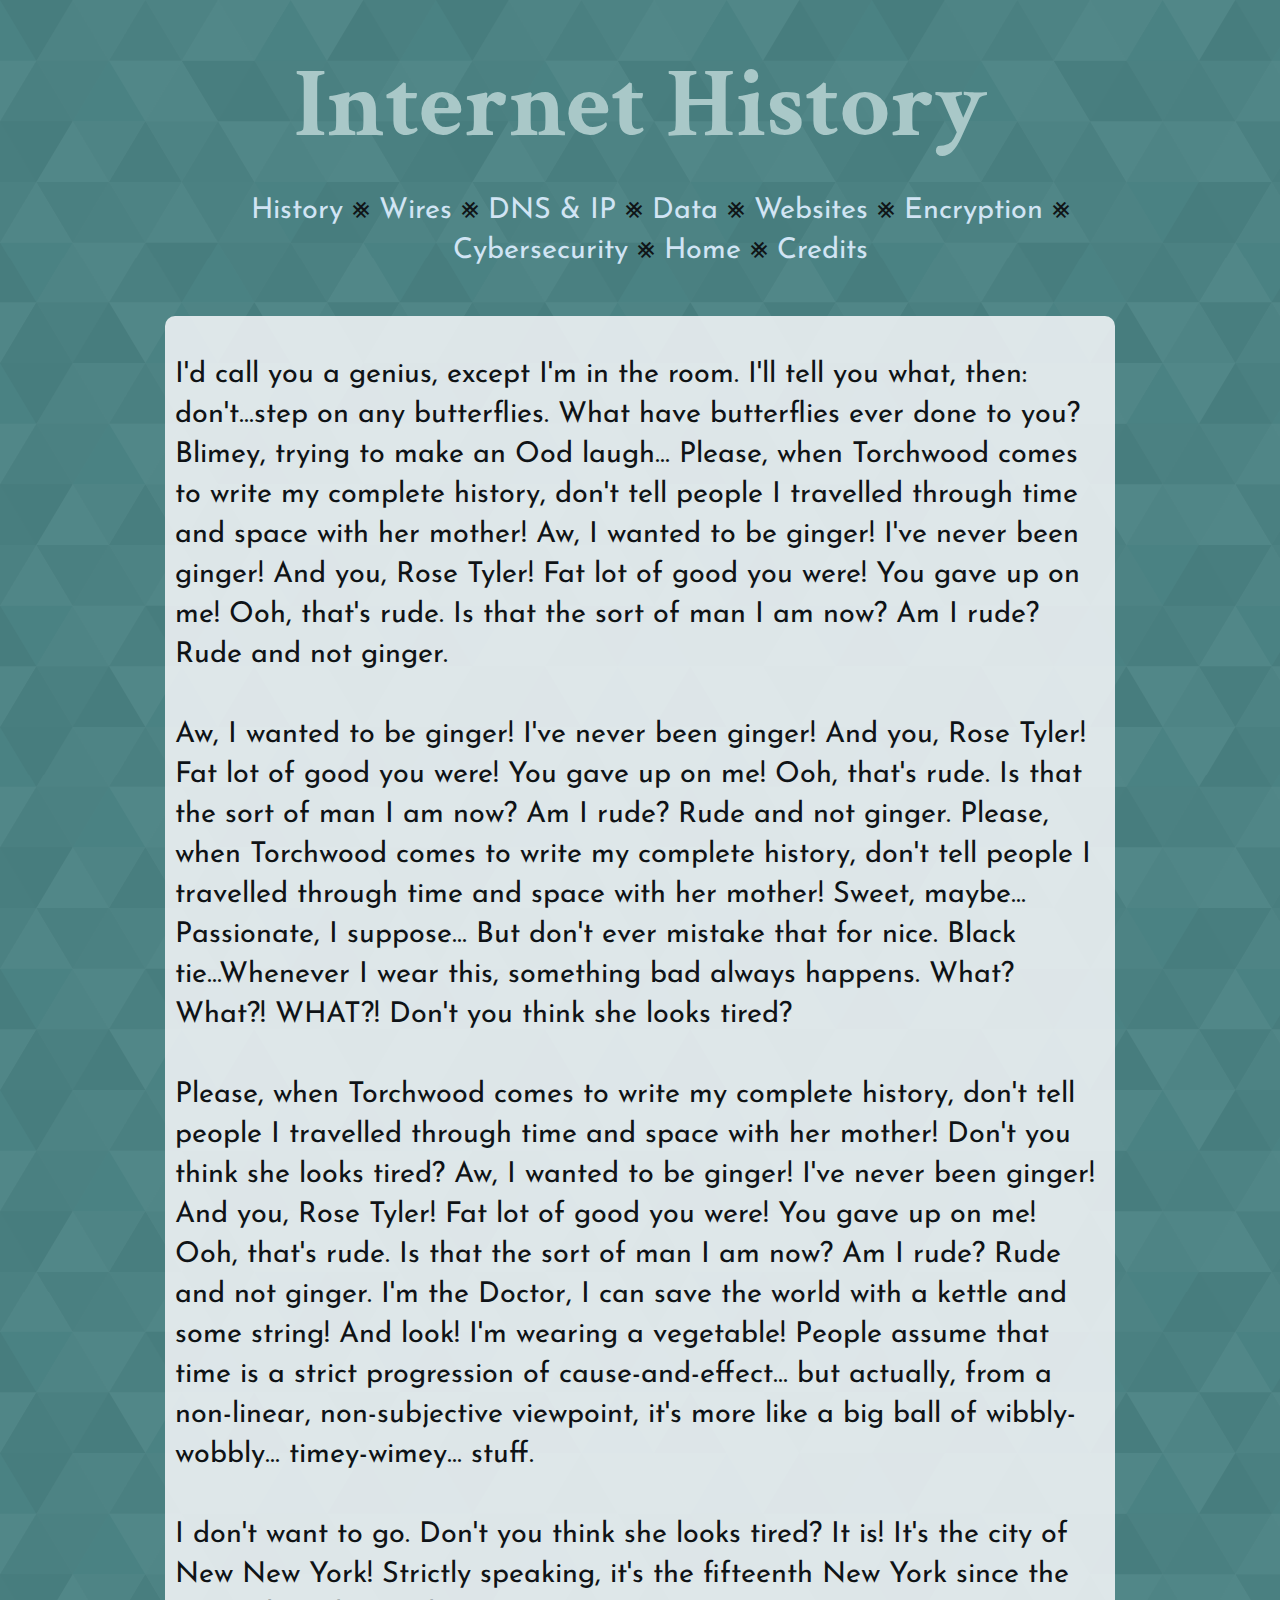
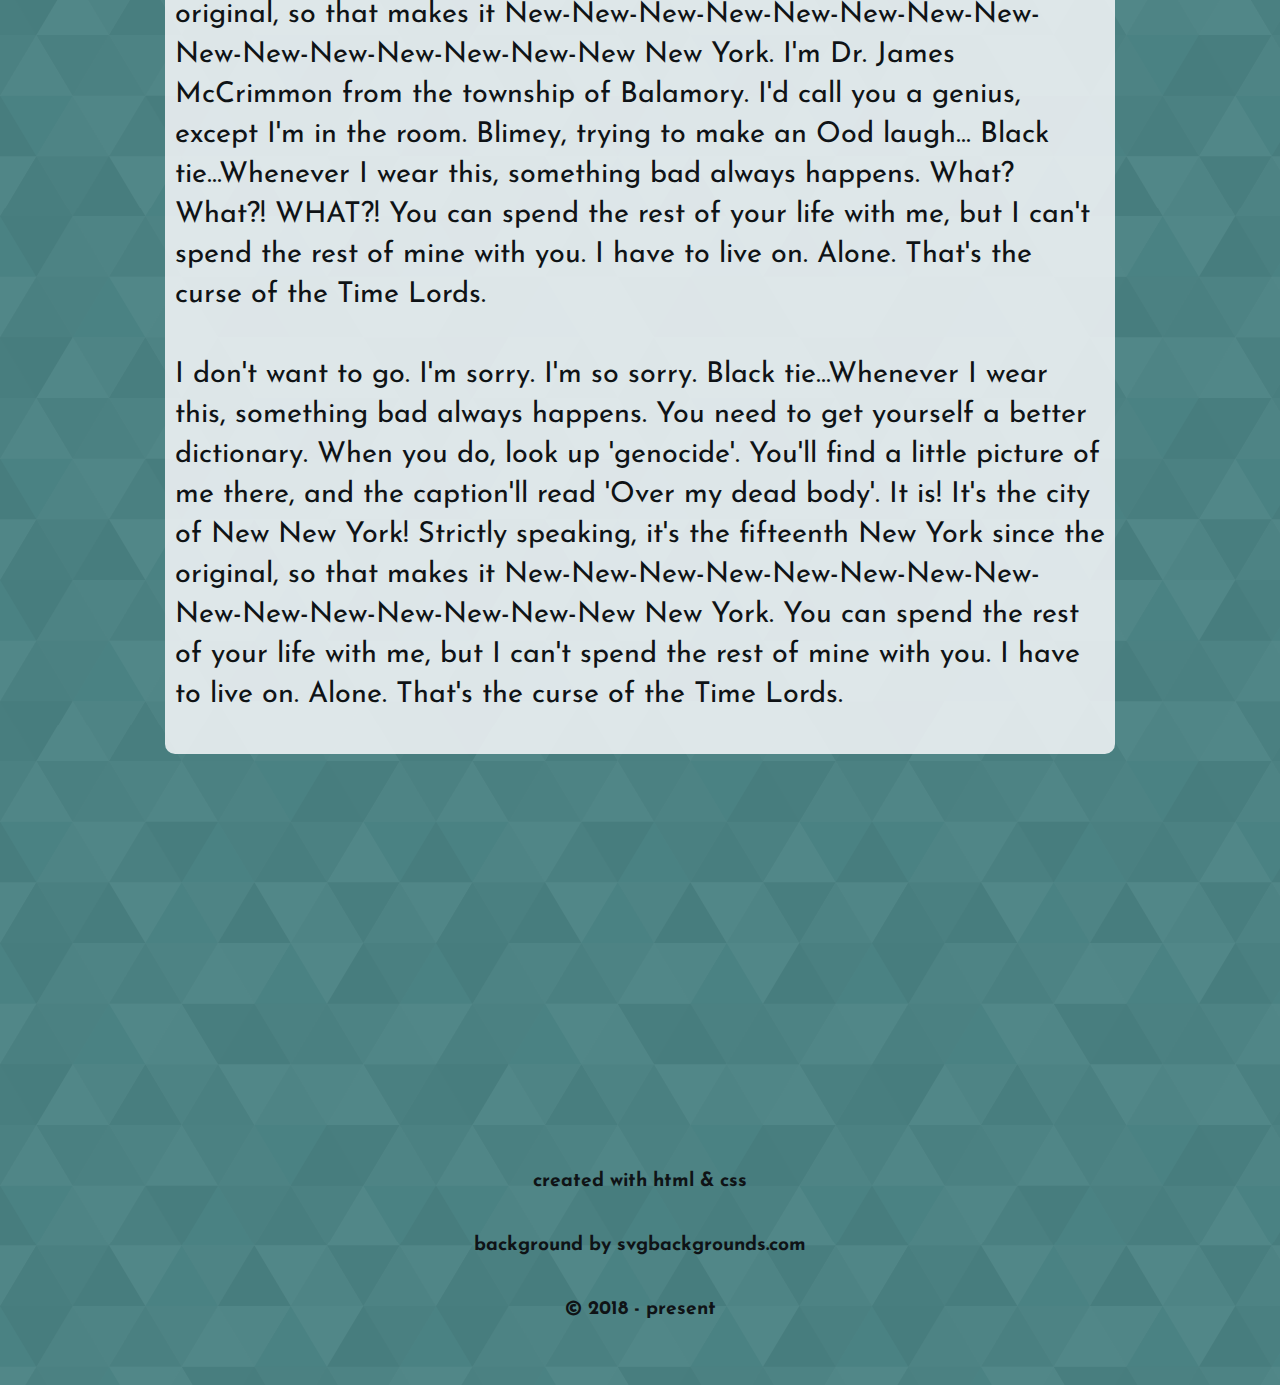
<file: template.html>
<!doctype html>
<html>
<head>
  <title>Template</title>
  <link href="css.css" rel="stylesheet">
  <link href="background.css" rel="stylesheet">
  <link rel="shortcut icon" type="image/png" href="icon.png"/>
</head>
<body>
<main>
  <header id="top">
    <h1>Internet History</h1>
  </header>

  <nav>
    <ul>
        <li><a href="history.html">History</a></li> <!-- Done-->
        <li>⨳</li>
        <li><a href="wires.html">Wires</a></li><!-- c-->
        <li>⨳</li>
        <li><a href="ip.html">DNS &amp; IP</a></li> <!-- c-->
        <li>⨳</li>
        <li><a href="bits.html">Data</a></li><!-- c-->
        <li>⨳</li>
        <li><a href="http.html">Websites</a></li><!-- c-->
        <li>⨳</li>
        <li><a href="encrypt.html">Encryption</a></li><!-- c-->
        <li>⨳</li>
        <li><a href="secure.html">Cybersecurity</a></li><!-- done-->
        <li>⨳</li>
        <li><a href="index.html">Home</a></li><!-- Done-->
        <li>⨳</li>
        <li><a href="credits.html">Credits</a></li><!-- WIP-->
    </ul>
  </nav>

  <div id="content" class="background-needed">
    <p>
      I'd call you a genius, except I'm in the room. I'll tell you what, then: don't...step on any butterflies. What have butterflies ever done to you? Blimey, trying to make an Ood laugh... Please, when Torchwood comes to write my complete history, don't tell people I travelled through time and space with her mother! Aw, I wanted to be ginger! I've never been ginger! And you, Rose Tyler! Fat lot of good you were! You gave up on me! Ooh, that's rude. Is that the sort of man I am now? Am I rude? Rude and not ginger.
<br /><br />
Aw, I wanted to be ginger! I've never been ginger! And you, Rose Tyler! Fat lot of good you were! You gave up on me! Ooh, that's rude. Is that the sort of man I am now? Am I rude? Rude and not ginger. Please, when Torchwood comes to write my complete history, don't tell people I travelled through time and space with her mother! Sweet, maybe... Passionate, I suppose... But don't ever mistake that for nice. Black tie...Whenever I wear this, something bad always happens. What? What?! WHAT?! Don't you think she looks tired?
<br /><br />
Please, when Torchwood comes to write my complete history, don't tell people I travelled through time and space with her mother! Don't you think she looks tired? Aw, I wanted to be ginger! I've never been ginger! And you, Rose Tyler! Fat lot of good you were! You gave up on me! Ooh, that's rude. Is that the sort of man I am now? Am I rude? Rude and not ginger. I'm the Doctor, I can save the world with a kettle and some string! And look! I'm wearing a vegetable! People assume that time is a strict progression of cause-and-effect... but actually, from a non-linear, non-subjective viewpoint, it's more like a big ball of wibbly-wobbly... timey-wimey... stuff.
<br /><br />
I don't want to go. Don't you think she looks tired? It is! It's the city of New New York! Strictly speaking, it's the fifteenth New York since the original, so that makes it New-New-New-New-New-New-New-New-New-New-New-New-New-New-New New York. I'm Dr. James McCrimmon from the township of Balamory. I'd call you a genius, except I'm in the room. Blimey, trying to make an Ood laugh... Black tie...Whenever I wear this, something bad always happens. What? What?! WHAT?! You can spend the rest of your life with me, but I can't spend the rest of mine with you. I have to live on. Alone. That's the curse of the Time Lords.
<br /><br />
I don't want to go. I'm sorry. I'm so sorry. Black tie...Whenever I wear this, something bad always happens. You need to get yourself a better dictionary. When you do, look up 'genocide'. You'll find a little picture of me there, and the caption'll read 'Over my dead body'. It is! It's the city of New New York! Strictly speaking, it's the fifteenth New York since the original, so that makes it New-New-New-New-New-New-New-New-New-New-New-New-New-New-New New York. You can spend the rest of your life with me, but I can't spend the rest of mine with you. I have to live on. Alone. That's the curse of the Time Lords.
    </p>
  </div>

  <div class="vid">
    <iframe width="560" height="315" src="https://www.youtube-nocookie.com/embed/1UStbvRnwmQ" frameborder="0" allow="autoplay; encrypted-media" allowfullscreen></iframe>
  </div>
</main>
<footer>
  <h6>created with html &amp; css</h6>
  <h6>background by svgbackgrounds.com</h6>
  <h6>&copy; 2018 - present</h6>
</footer>
</body>
</html>
</file>
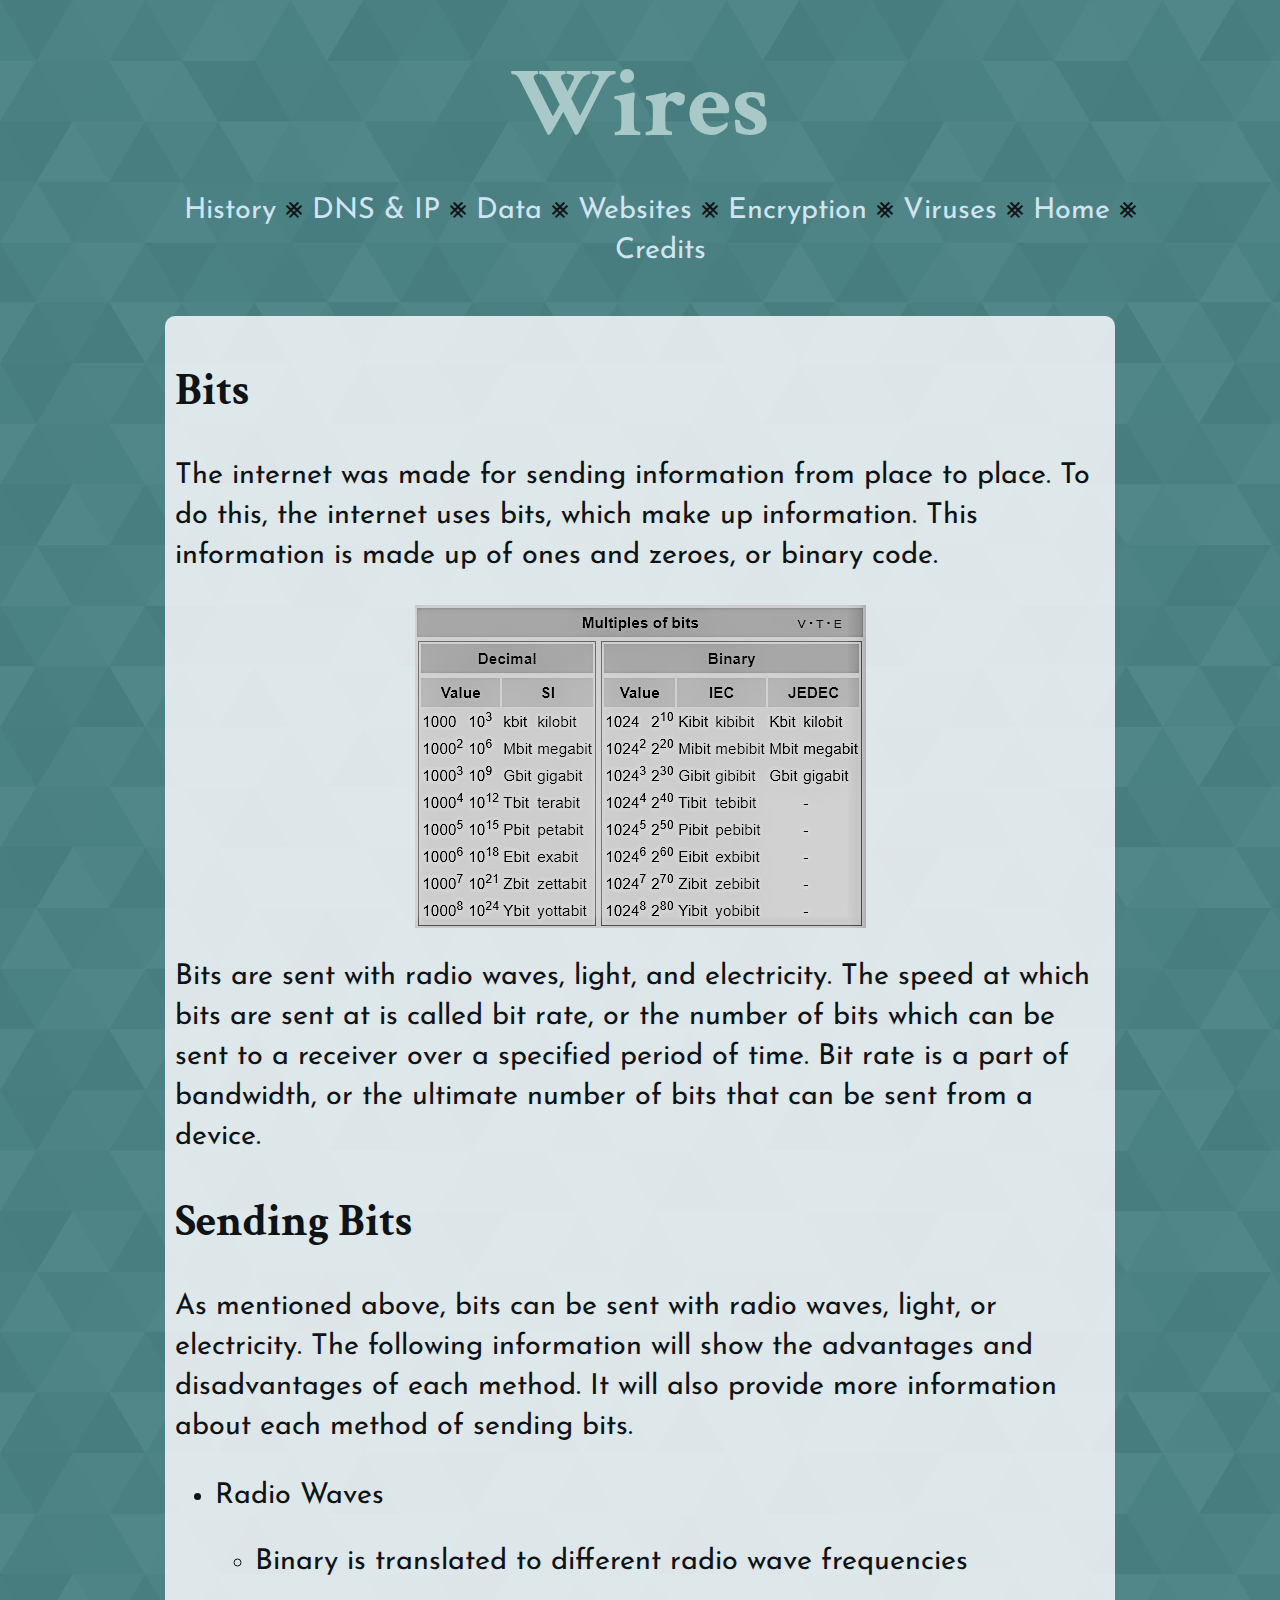
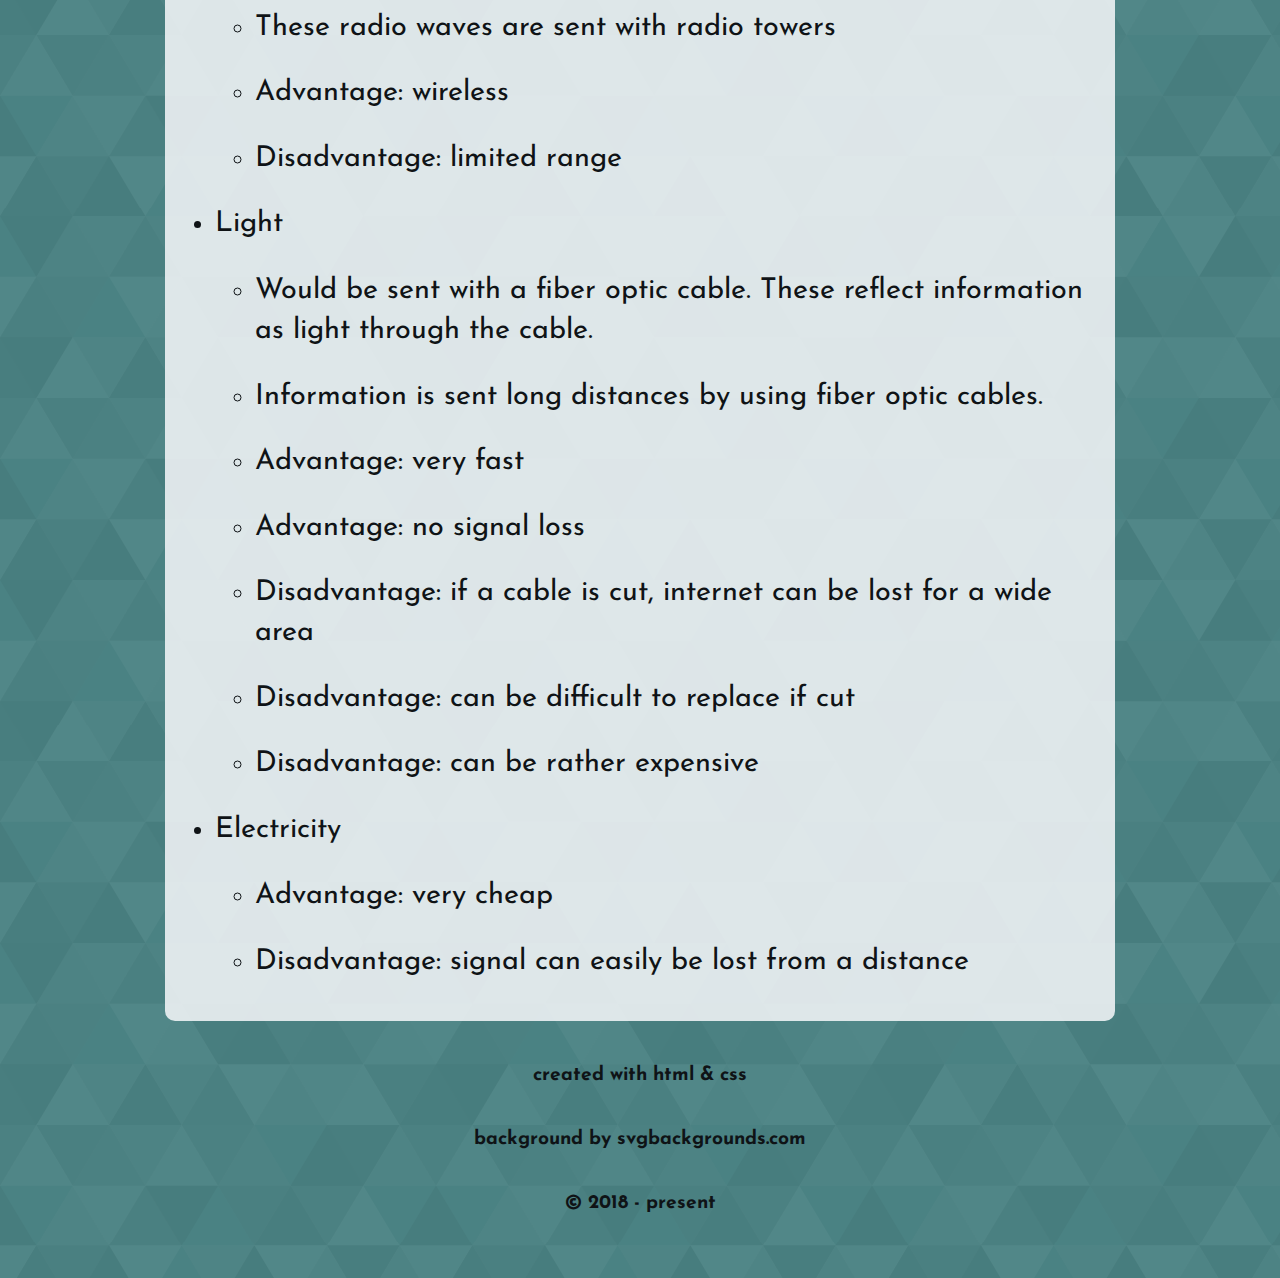
<file: wires.html>
<!doctype html>
<html>
<head>
  <title>Wires</title>
  <link href="css.css" rel="stylesheet">
  <link href="background.css" rel="stylesheet">
  <link rel="shortcut icon" type="image/png" href="icon.png"/>
</head>
<body>
<main>
  <header id="top">
    <h1>Wires</h1>
  </header>

  <nav>
    <ul>
        <li><a href="history.html" title="History of the Internet">History</a></li> 
        <li>&smashp;</li>
        <li><a href="ip.html" title="DNS. IP.">DNS &amp; IP</a></li> 
        <li>&smashp;</li>
        <li><a href="bits.html" title="More information on data">Data</a></li>
        <li>&smashp;</li>
        <li><a href="http.html" title="How websites work">Websites</a></li>
        <li>&smashp;</li>
        <li><a href="encrypt.html" title="How everything encrypts everything">Encryption</a></li>
        <li>&smashp;</li>
        <li><a href="secure.html" title="An elaborate explanation of viruses">Viruses</a></li>
        <li>&smashp;</li>
        <li><a href="index.html" title="The Homepage">Home</a></li>
        <li>&smashp;</li>
        <li><a href="credits.html" title="Sources used in each video">Credits</a></li>
    </ul>
  </nav>

  <div id="content" class="background-needed">
    <h3>Bits</h3>
    <p>The internet was made for sending information from place to place. To do this, the internet uses bits, which make up
      information. This information is made up of ones and zeroes, or binary code.</p>
    <img src="bito.png" title="Bits to bytes conversion chart">
    <p>Bits are sent with radio waves, light, and electricity. The speed at which bits are sent at is called bit rate, or the
      number of bits which can be sent to a receiver over a specified period of time. Bit rate is a part of bandwidth, or the 
      ultimate number of bits that can be sent from a device.</p>
    <h3>Sending Bits</h3>
    <p>As mentioned above, bits can be sent with radio waves, light, or electricity. The following information will show the 
      advantages and disadvantages of each method. It will also provide more information about each method of sending bits.</p>
    <ul>
      <li>Radio Waves</li>
        <ul>
          <li>Binary is translated to different radio wave frequencies</li>
          <li>These radio waves are sent with radio towers</li>
          <li>Advantage: wireless</li>
          <li>Disadvantage: limited range</li>
         </ul>
      <li>Light</li>
        <ul>
          <li>Would be sent with a fiber optic cable. These reflect information as light through the cable.</li>
          <li>Information is sent long distances by using fiber optic cables.</li>
          <li>Advantage: very fast</li>
          <li>Advantage: no signal loss
          <li>Disadvantage: if a cable is cut, internet can be lost for a wide area</li>
          <li>Disadvantage: can be difficult to replace if cut</li>
          <li>Disadvantage: can be rather expensive</li>
         </ul>
      <li>Electricity</li>
        <ul>
          <li>Advantage: very cheap</li>
          <li>Disadvantage: signal can easily be lost from a distance</li>
         </ul>
    </ul>
  </div>
</main>
<footer>
  <h6>created with html &amp; css</h6>
  <h6>background by svgbackgrounds.com</h6>
  <h6>&copy; 2018 - present</h6>
</footer>
</body>
</html>
</file>
<file: css.css>
/*fonts
  text: Josefin sans
  headings: crimson text
*/
@import url('https://fonts.googleapis.com/css?family=Crimson+Text|Josefin+Sans');

body {
  font-family:"Josefin Sans", sans-serif;
  color: #0f1316;
  margin: 0 auto;
  padding: 20px;
  font-size: 1.8rem;
  line-height: 2.5rem;
}

main {
	max-width: 65rem;
	margin: 0 auto;
}

.background-needed {
	background-color: rgba(254, 253, 255, 0.82);
	padding: 10px;
	border-radius: 10px;
	margin: 5vh;
}

header {
  color: #a9c8c8;
  text-align: center;
}

h1, h2, h3 {
  font-family: "Crimson Text", serif;
}

h1 {font-size: 98px;}
h3 {font-size: 45px;}

nav {text-align: center;}
nav a {color: #d1e4f4;}
nav ul li {
  list-style: none;
  display: inline;
  text-align: center;
}

ul li { margin-bottom: 3%;}

a {
  text-decoration: none;
  color: #a35f23;
}

a:hover {
  padding: 2px;
  border: 2px dashed #3a3a3a;
}

#firstlist { /*this list is on the homepage ONLY*/
  list-style-image: url("bullet-1.png");
}

#about { /*this is on the homepage ONLY. other credits are on footer*/
  text-align: center;
  font-size: 18px;
}

img {
  display: block;
  margin: auto;
  max-width: 50rem;
}

.vid {
  text-align: center;
}

footer h6 {
  line-height: 1;
  text-align: center;
}
</file>
<file: background.css>
body {
  background-color: #4a8283;
  background-image: url("data:image/svg+xml,%3Csvg xmlns='http://www.w3.org/2000/svg' width='436' height='363.3' viewBox='0 0 1080 900'%3E%3Cg fill-opacity='0.04'%3E%3Cpolygon fill='%23444' points='90 150 0 300 180 300'/%3E%3Cpolygon points='90 150 180 0 0 0'/%3E%3Cpolygon fill='%23AAA' points='270 150 360 0 180 0'/%3E%3Cpolygon fill='%23DDD' points='450 150 360 300 540 300'/%3E%3Cpolygon fill='%23999' points='450 150 540 0 360 0'/%3E%3Cpolygon points='630 150 540 300 720 300'/%3E%3Cpolygon fill='%23DDD' points='630 150 720 0 540 0'/%3E%3Cpolygon fill='%23444' points='810 150 720 300 900 300'/%3E%3Cpolygon fill='%23FFF' points='810 150 900 0 720 0'/%3E%3Cpolygon fill='%23DDD' points='990 150 900 300 1080 300'/%3E%3Cpolygon fill='%23444' points='990 150 1080 0 900 0'/%3E%3Cpolygon fill='%23DDD' points='90 450 0 600 180 600'/%3E%3Cpolygon points='90 450 180 300 0 300'/%3E%3Cpolygon fill='%23666' points='270 450 180 600 360 600'/%3E%3Cpolygon fill='%23AAA' points='270 450 360 300 180 300'/%3E%3Cpolygon fill='%23DDD' points='450 450 360 600 540 600'/%3E%3Cpolygon fill='%23999' points='450 450 540 300 360 300'/%3E%3Cpolygon fill='%23999' points='630 450 540 600 720 600'/%3E%3Cpolygon fill='%23FFF' points='630 450 720 300 540 300'/%3E%3Cpolygon points='810 450 720 600 900 600'/%3E%3Cpolygon fill='%23DDD' points='810 450 900 300 720 300'/%3E%3Cpolygon fill='%23AAA' points='990 450 900 600 1080 600'/%3E%3Cpolygon fill='%23444' points='990 450 1080 300 900 300'/%3E%3Cpolygon fill='%23222' points='90 750 0 900 180 900'/%3E%3Cpolygon points='270 750 180 900 360 900'/%3E%3Cpolygon fill='%23DDD' points='270 750 360 600 180 600'/%3E%3Cpolygon points='450 750 540 600 360 600'/%3E%3Cpolygon points='630 750 540 900 720 900'/%3E%3Cpolygon fill='%23444' points='630 750 720 600 540 600'/%3E%3Cpolygon fill='%23AAA' points='810 750 720 900 900 900'/%3E%3Cpolygon fill='%23666' points='810 750 900 600 720 600'/%3E%3Cpolygon fill='%23999' points='990 750 900 900 1080 900'/%3E%3Cpolygon fill='%23999' points='180 0 90 150 270 150'/%3E%3Cpolygon fill='%23444' points='360 0 270 150 450 150'/%3E%3Cpolygon fill='%23FFF' points='540 0 450 150 630 150'/%3E%3Cpolygon points='900 0 810 150 990 150'/%3E%3Cpolygon fill='%23222' points='0 300 -90 450 90 450'/%3E%3Cpolygon fill='%23FFF' points='0 300 90 150 -90 150'/%3E%3Cpolygon fill='%23FFF' points='180 300 90 450 270 450'/%3E%3Cpolygon fill='%23666' points='180 300 270 150 90 150'/%3E%3Cpolygon fill='%23222' points='360 300 270 450 450 450'/%3E%3Cpolygon fill='%23FFF' points='360 300 450 150 270 150'/%3E%3Cpolygon fill='%23444' points='540 300 450 450 630 450'/%3E%3Cpolygon fill='%23222' points='540 300 630 150 450 150'/%3E%3Cpolygon fill='%23AAA' points='720 300 630 450 810 450'/%3E%3Cpolygon fill='%23666' points='720 300 810 150 630 150'/%3E%3Cpolygon fill='%23FFF' points='900 300 810 450 990 450'/%3E%3Cpolygon fill='%23999' points='900 300 990 150 810 150'/%3E%3Cpolygon points='0 600 -90 750 90 750'/%3E%3Cpolygon fill='%23666' points='0 600 90 450 -90 450'/%3E%3Cpolygon fill='%23AAA' points='180 600 90 750 270 750'/%3E%3Cpolygon fill='%23444' points='180 600 270 450 90 450'/%3E%3Cpolygon fill='%23444' points='360 600 270 750 450 750'/%3E%3Cpolygon fill='%23999' points='360 600 450 450 270 450'/%3E%3Cpolygon fill='%23666' points='540 600 630 450 450 450'/%3E%3Cpolygon fill='%23222' points='720 600 630 750 810 750'/%3E%3Cpolygon fill='%23FFF' points='900 600 810 750 990 750'/%3E%3Cpolygon fill='%23222' points='900 600 990 450 810 450'/%3E%3Cpolygon fill='%23DDD' points='0 900 90 750 -90 750'/%3E%3Cpolygon fill='%23444' points='180 900 270 750 90 750'/%3E%3Cpolygon fill='%23FFF' points='360 900 450 750 270 750'/%3E%3Cpolygon fill='%23AAA' points='540 900 630 750 450 750'/%3E%3Cpolygon fill='%23FFF' points='720 900 810 750 630 750'/%3E%3Cpolygon fill='%23222' points='900 900 990 750 810 750'/%3E%3Cpolygon fill='%23222' points='1080 300 990 450 1170 450'/%3E%3Cpolygon fill='%23FFF' points='1080 300 1170 150 990 150'/%3E%3Cpolygon points='1080 600 990 750 1170 750'/%3E%3Cpolygon fill='%23666' points='1080 600 1170 450 990 450'/%3E%3Cpolygon fill='%23DDD' points='1080 900 1170 750 990 750'/%3E%3C/g%3E%3C/svg%3E");}
</file>
